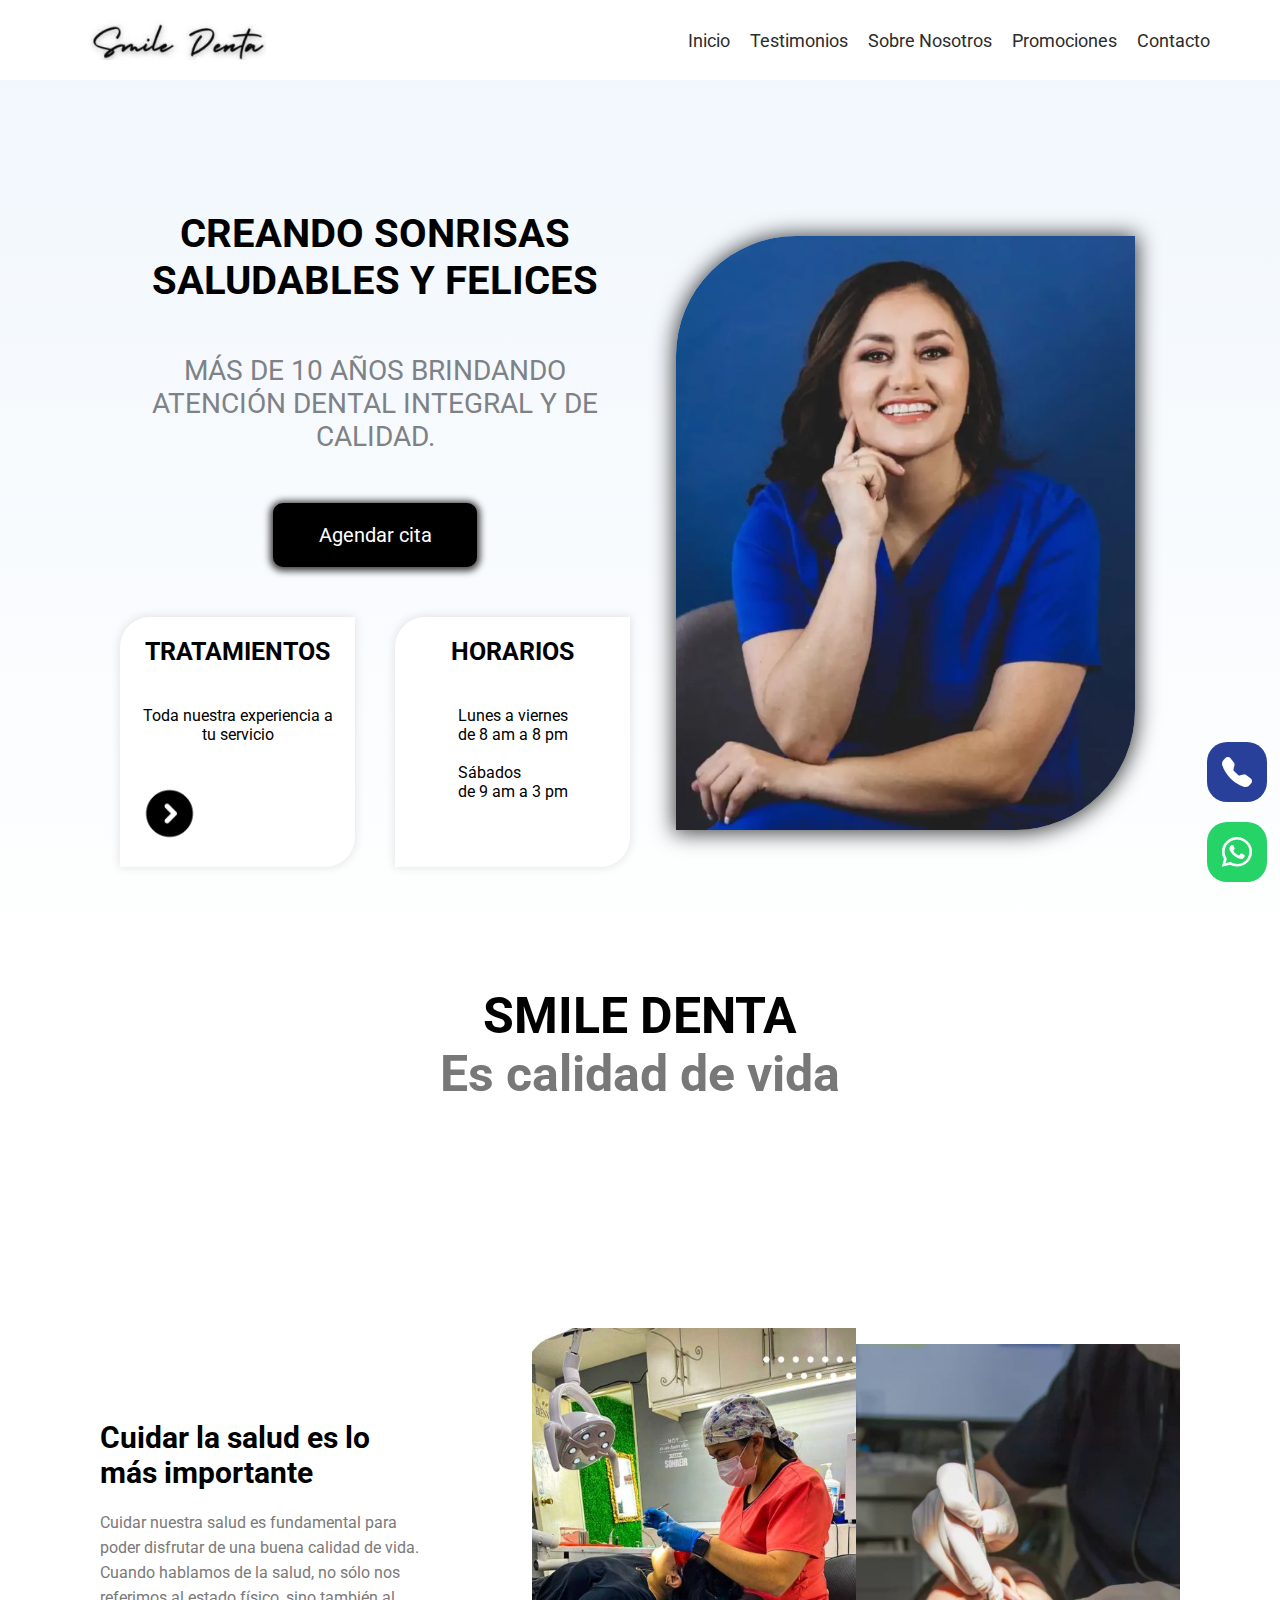
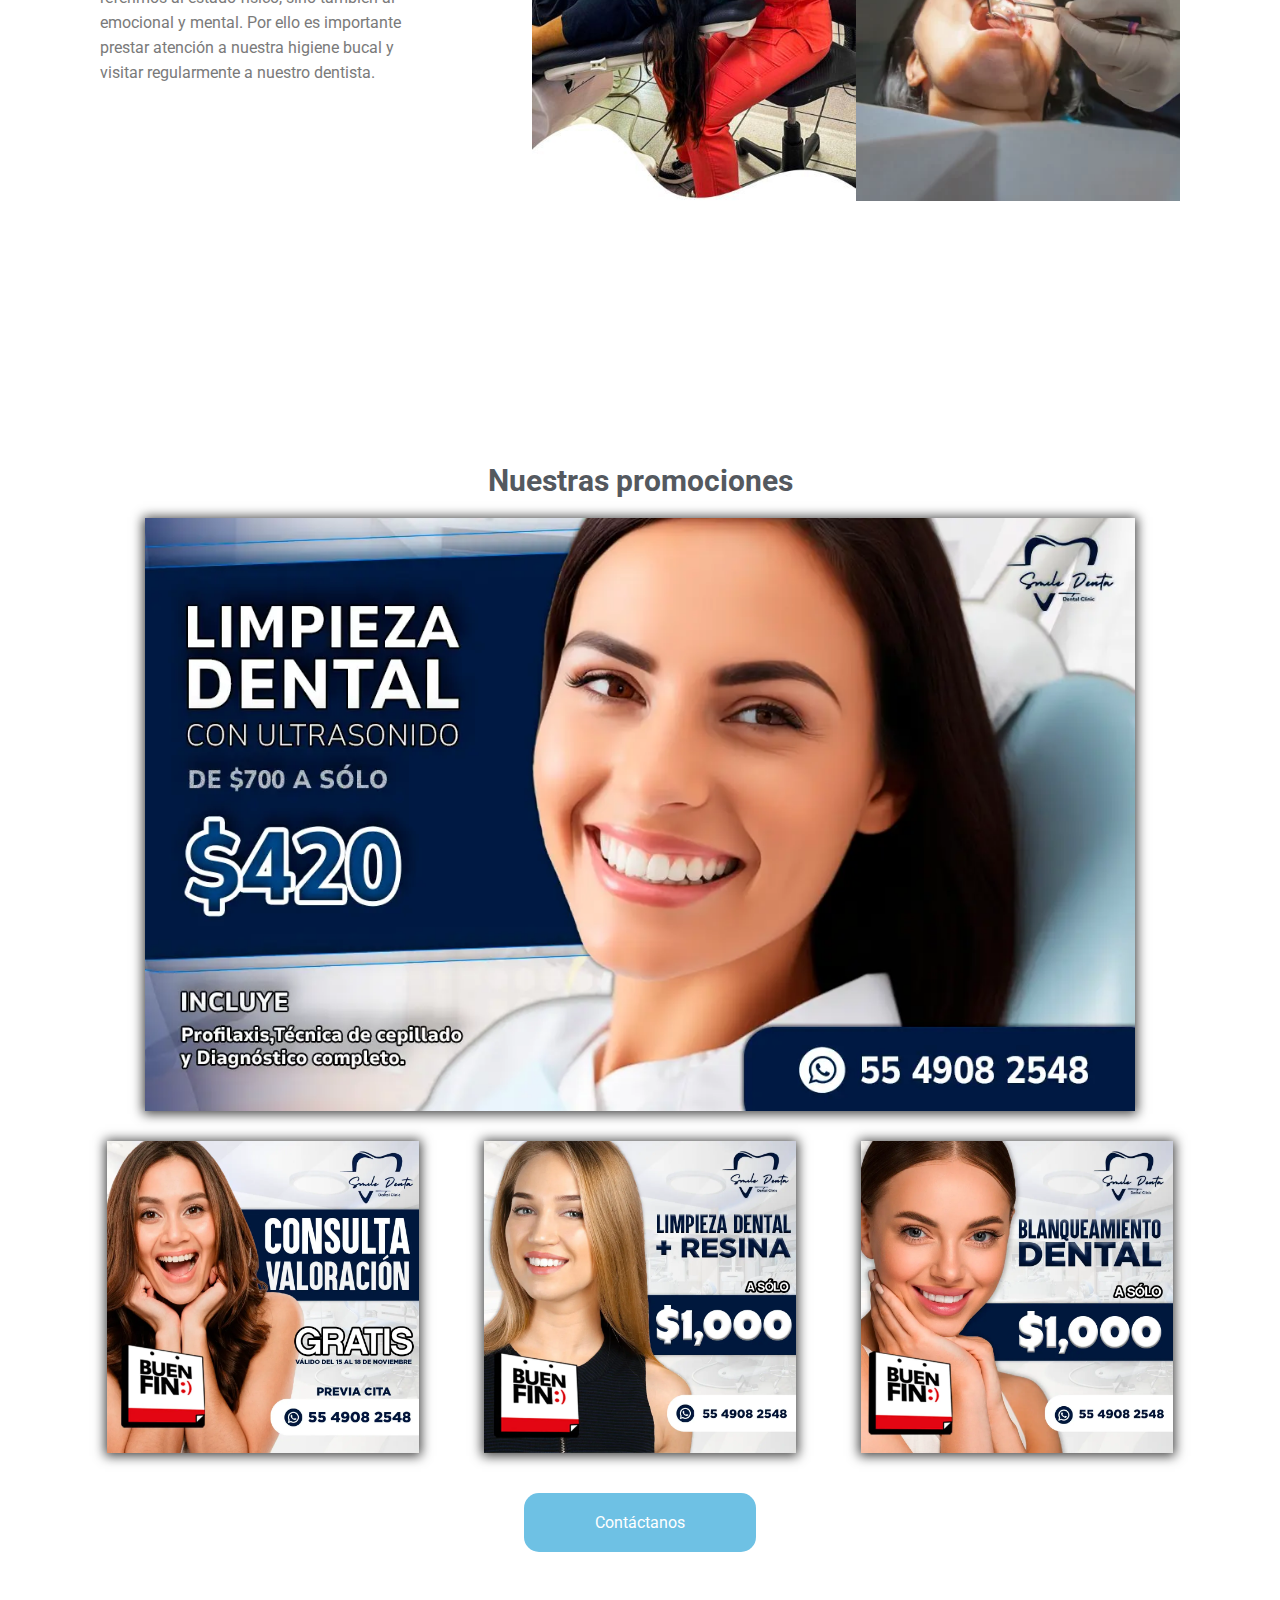
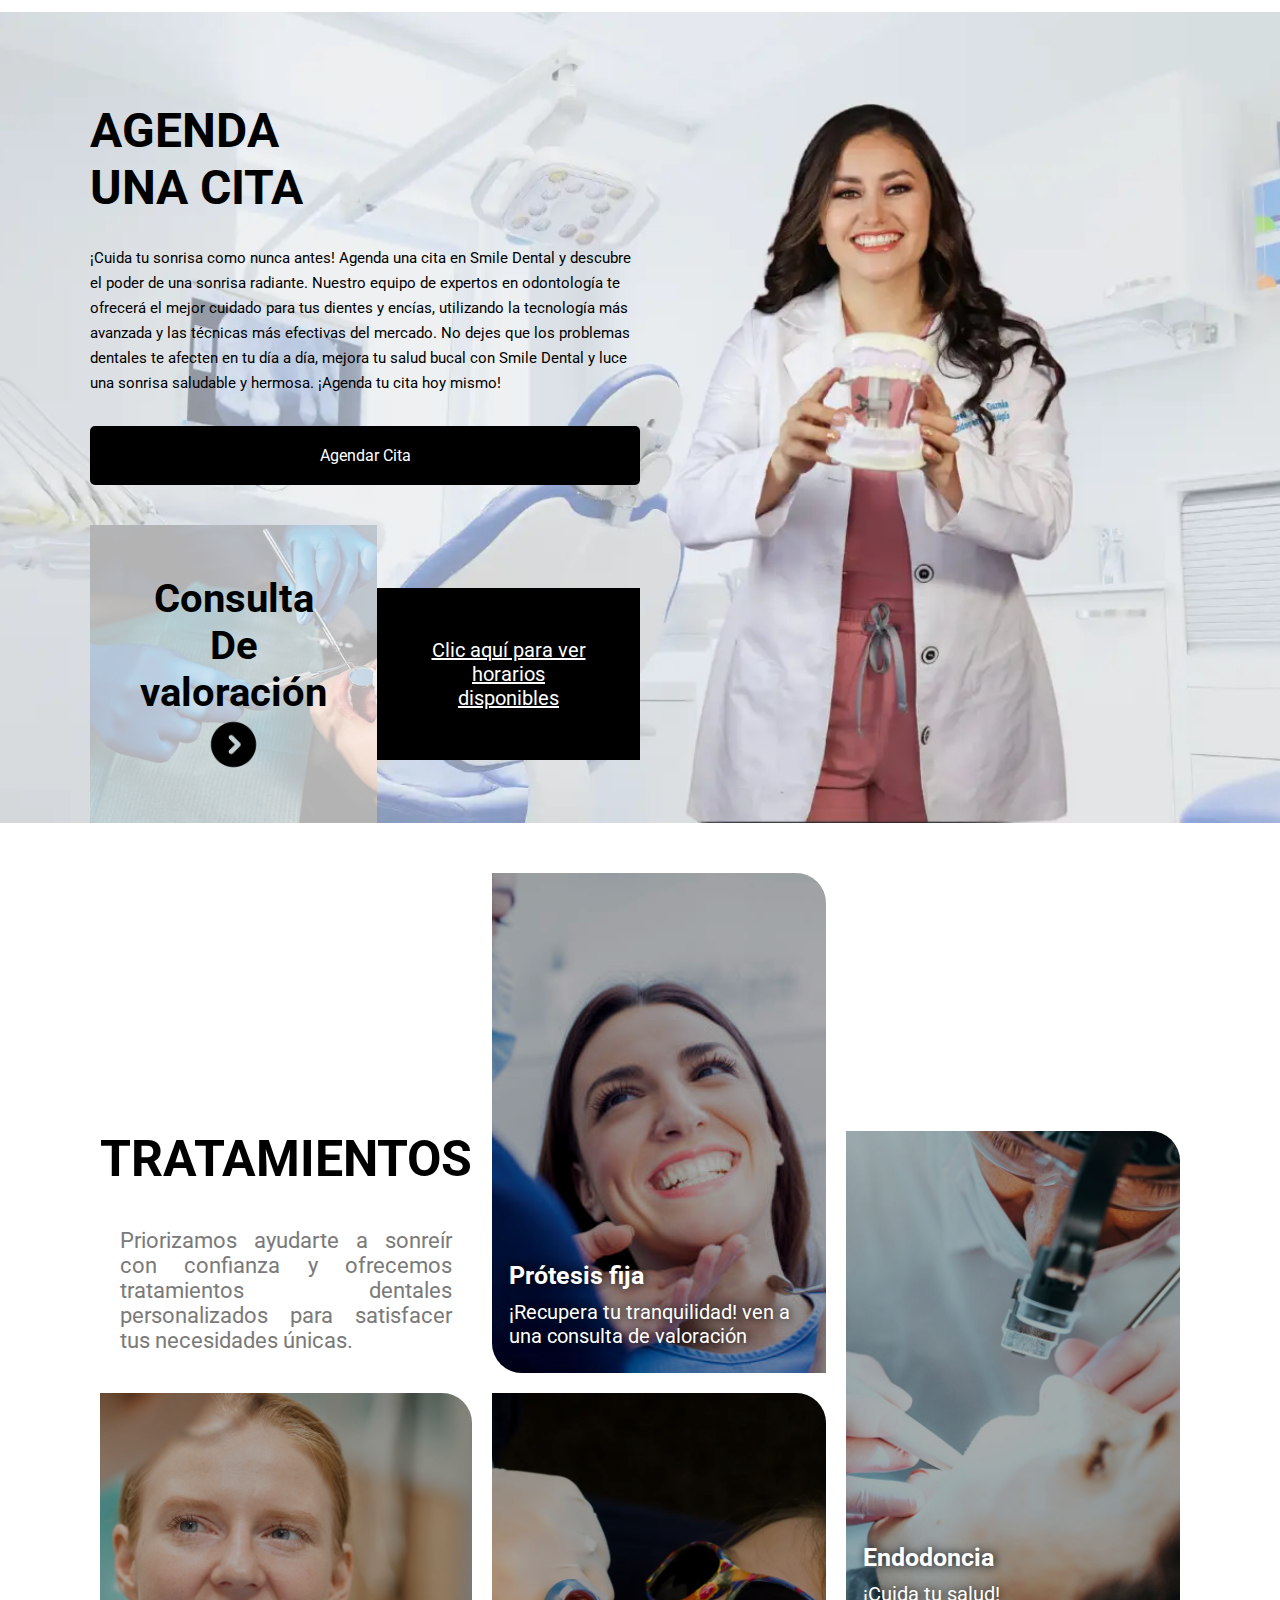
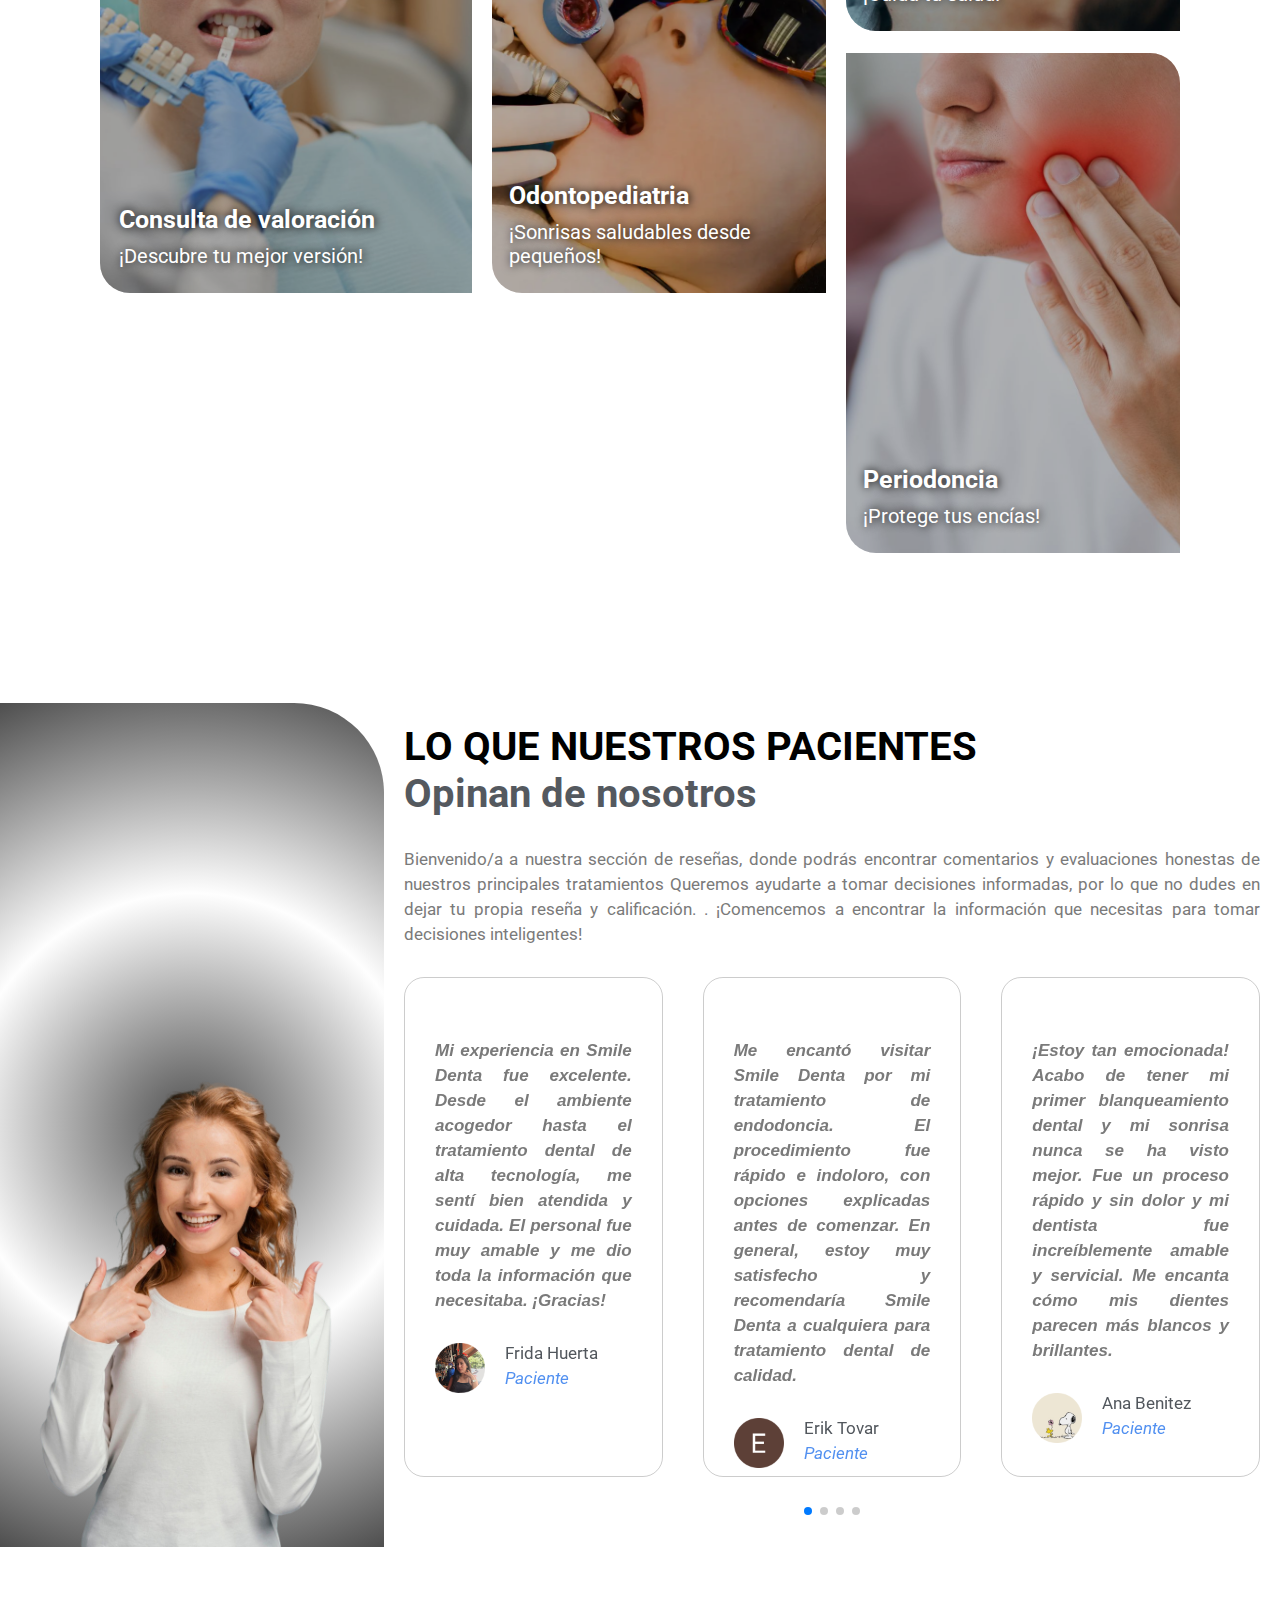
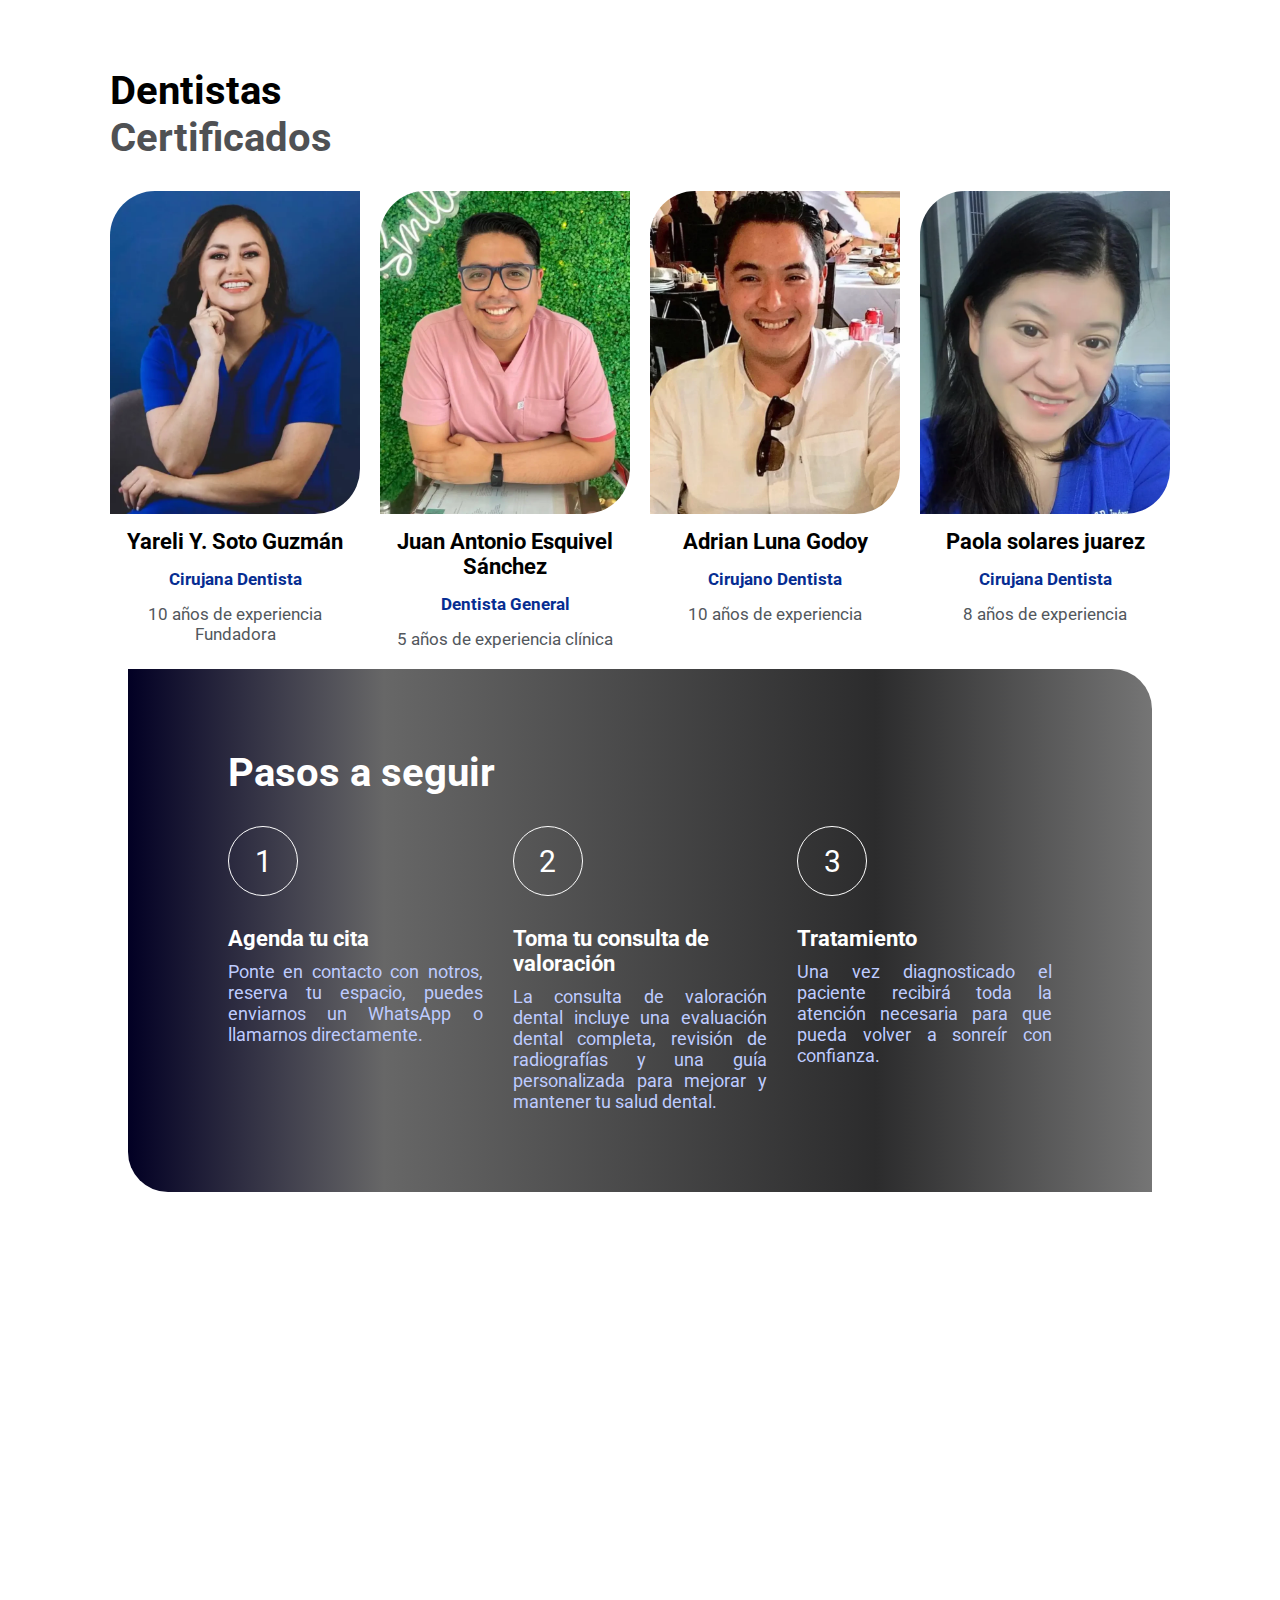
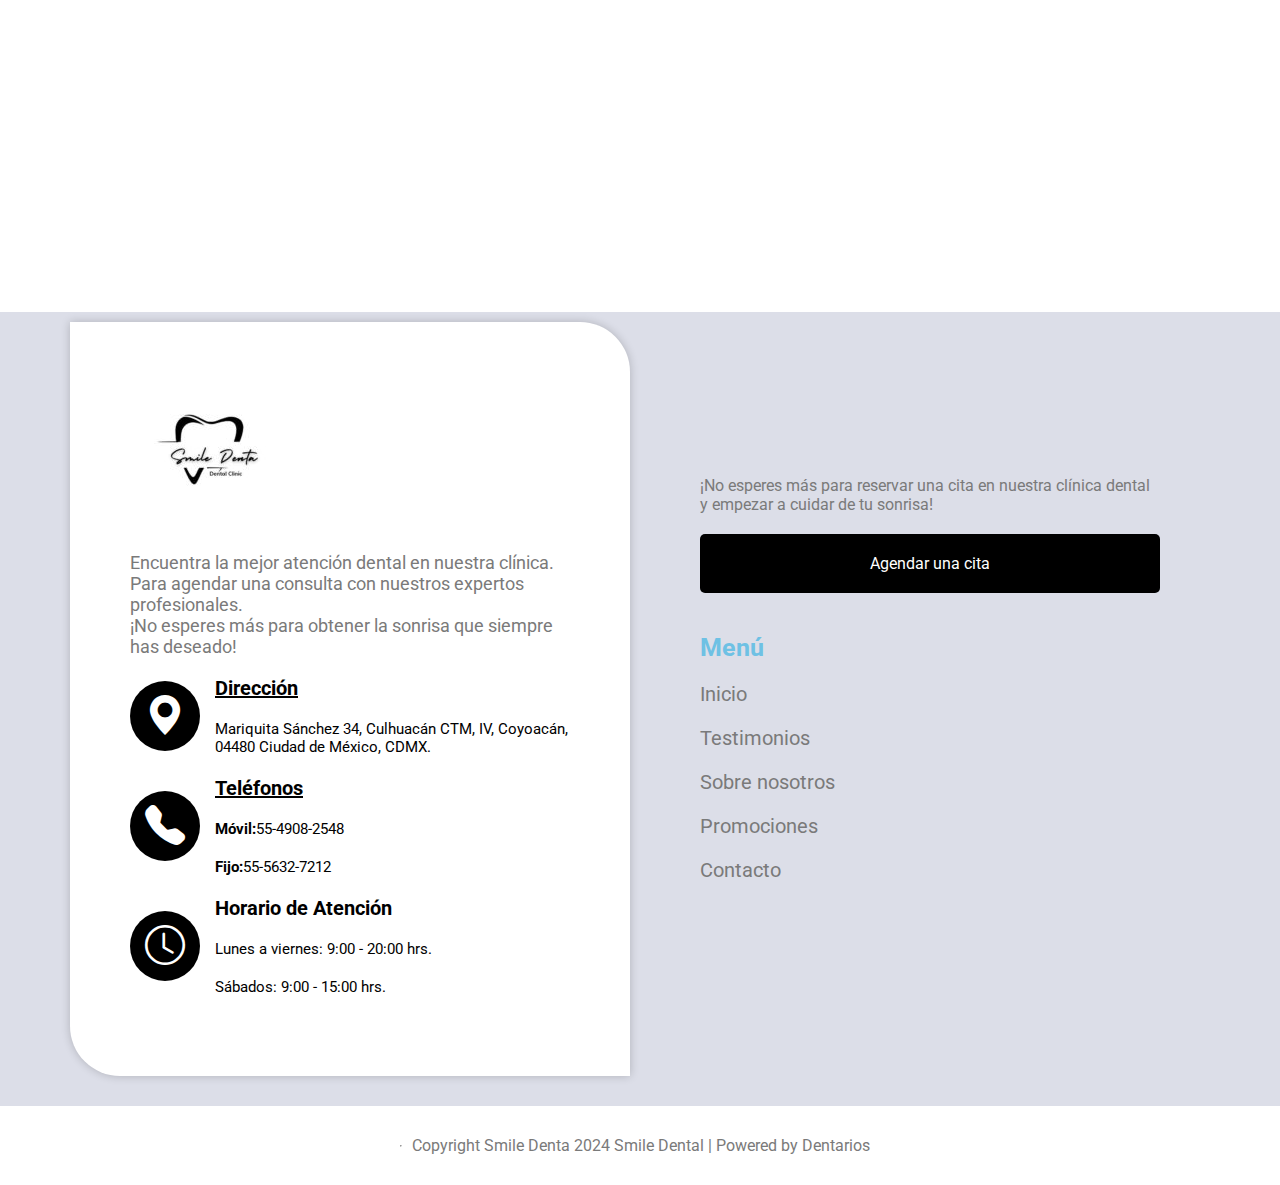
<file: index.html>
<!DOCTYPE html>
<html lang="es">

<head>
  <meta charset="UTF-8" />
  <meta name="viewport" content="width=device-width, initial-scale=1.0" />
  <title>Smile Denta | Inicio</title>
  <link rel="stylesheet" href="./css/pages/index.css" />
  <link rel="shortcut icon" href="./assets/img/comun/favico.png" type="image/x-icon">

  <!-- swiper js -->
  <link rel="stylesheet" href="https://cdn.jsdelivr.net/npm/swiper@11/swiper-bundle.min.css" />

  <script src="https://cdn.jsdelivr.net/npm/swiper@11/swiper-bundle.min.js"></script>

  <!-- Bootstrap Icons -->
  <link rel="stylesheet" href="https://cdn.jsdelivr.net/npm/bootstrap-icons@1.11.3/font/bootstrap-icons.min.css" />

  <!-- Google Tag Manager -->
  <script>
    (function (w, d, s, l, i) {
      w[l] = w[l] || [];
      w[l].push({
        "gtm.start": new Date().getTime(),
        event: "gtm.js",
      });
      var f = d.getElementsByTagName(s)[0],
        j = d.createElement(s),
        dl = l != "dataLayer" ? "&l=" + l : "";
      j.async = true;
      j.src = "https://www.googletagmanager.com/gtm.js?id=" + i + dl;
      f.parentNode.insertBefore(j, f);
    })(window, document, "script", "dataLayer", "GTM-TGBMJRCM");
  </script>
  <!-- End Google Tag Manager -->
</head>

<body>
  <!-- Google Tag Manager (noscript) -->
  <noscript><iframe src="https://www.googletagmanager.com/ns.html?id=GTM-TGBMJRCM" height="0" width="0"
      style="display: none; visibility: hidden"></iframe></noscript>
  <!-- End Google Tag Manager (noscript) -->

  <div class="container">
    <nav class="navbar">
      <div class="logo">
        <a href="/"><img src="./assets/img/comun/logo.jpg" alt="logo" /></a>
      </div>
      <div class="menu-toggle" id="mobile-menu">
        &#9776;
        <!-- Icono de menú -->
      </div>
      <ul class="nav-list">
        <li><a href="/">Inicio</a></li>
        <li><a href="/testimonios.html">Testimonios</a></li>
        <li><a href="/nosotros.html">Sobre Nosotros</a></li>
        <li><a href="/promociones.html">Promociones</a></li>
        <li><a href="tel:56327212" target="_blank">Contacto</a></li>
      </ul>
    </nav>

    <main class="container-main">
      <section class="main-banner">
        <div class="banner-text">
          <h3>Creando sonrisas saludables y felices</h3>
          <div class="banner-text-list">
            <p>
              Más de 10 años brindando atención dental integral y de calidad.
            </p>

            <a class="banner-agendar" href="https://api.whatsapp.com/send?phone=525549082548" target="_blank">Agendar cita</a>

            <div class="banner-cards">
              <div class="banner-card banner-card-treatment">
                <h5 class="banner-card-title">TRATAMIENTOS</h5>
                <span>Toda nuestra experiencia a tu servicio</span>
                <a href="/#section-tratamientos">
                  <img class="banner-card-icon" src="./assets/img/comun/btn-arrow-right.png" alt="" />
                </a> 
              </div>

              <div class="banner-card banner-card-time">
                <h5 class="banner-card-title">HORARIOS</h5>
                <ul>
                  <li>Lunes a viernes <br />de 8 am a 8 pm</li>
                  <br />
                  <li>Sábados <br />de 9 am a 3 pm</li>
                </ul>
              </div>
            </div>
          </div>
        </div>
        <div class="banner-image">
          <img class="banner-img" src="./assets/img/comun/dentista-yareli.webp" alt="Dra Yareli" />
        </div>
      </section>

      <article class="intro-titles">
        <h2>SMILE DENTA</h2>
        <h3>Es calidad de vida</h3>
      </article>

      <section class="main-intro">
        <div class="intro-texto">
          <h3>Cuidar la salud es lo más importante</h3>
          <p>
            Cuidar nuestra salud es fundamental para poder disfrutar de una
            buena calidad de vida. Cuando hablamos de la salud, no sólo nos
            referimos al estado físico, sino también al emocional y mental.
            Por ello es importante prestar atención a nuestra higiene bucal y
            visitar regularmente a nuestro dentista.
          </p>
        </div>
        <div class="intro-imagenes">
          <figure class="intro-imagen-fig intro-imagen-1">
            <img src="./assets/img/inicio/intro-img-1.jpg" alt="" />
          </figure>
          <figure class="intro-imagen-fig">
            <img src="./assets/img/inicio/intro-img-2.webp" alt="" />
          </figure>
        </div>
      </section>

      <section class="main-promos">
        <h2 class="promos-title">Nuestras promociones</h2>
        <div class="promos-galery">
          <a class="promos-item promos-img-princ" href="https://api.whatsapp.com/send?phone=525549082548"
            target="_blank">
            <img class="promos-img" src="./assets/img/promos/promo-1.webp" alt="" />
          </a>
          <a class="promos-item" href="https://api.whatsapp.com/send?phone=525549082548" target="_blank">
            <img class="promos-img" src="./assets/img/promos/promo-buen-fin-1.webp" alt="" />
          </a>
          <a class="promos-item" href="https://api.whatsapp.com/send?phone=525549082548" target="_blank">
            <img class="promos-img" src="./assets/img/promos/promo-buen-fin-2.webp" alt="" />
          </a>
          <a class="promos-item" href="https://api.whatsapp.com/send?phone=525549082548" target="_blank">
            <img class="promos-img" src="./assets/img/promos/promo-buen-fin-3.webp" alt="" />
          </a>
        </div>
        <div class="promos-contact">
          <a href="https://api.whatsapp.com/send?phone=525549082548" target="_blank">Contáctanos</a>
        </div>
      </section>

      <section class="main-agendar">
        <div class="agendar-text">
          <h2 class="agendar-title">Agenda <br />Una Cita</h2>
          <p>
            ¡Cuida tu sonrisa como nunca antes! Agenda una cita en Smile
            Dental y descubre el poder de una sonrisa radiante. Nuestro equipo
            de expertos en odontología te ofrecerá el mejor cuidado para tus
            dientes y encías, utilizando la tecnología más avanzada y las
            técnicas más efectivas del mercado. No dejes que los problemas
            dentales te afecten en tu día a día, mejora tu salud bucal con
            Smile Dental y luce una sonrisa saludable y hermosa. ¡Agenda tu
            cita hoy mismo!
          </p>
          <a href="https://api.whatsapp.com/send?phone=525549082548">Agendar Cita</a>
        </div>
        <div class="agendar-cards">
          <div class="agendar-card">
            <h4>
              Consulta <br />
              De valoración
            </h4>
            <a href="https://api.whatsapp.com/send?phone=525549082548">
              <img class="agendar-card-icon" src="./assets/img/comun/btn-arrow-right.png" alt="" />
            </a>
          </div>
          <div class="agendar-card">
            <a href="./nosotros.html#section-horario">Clic aquí para ver horarios disponibles</a>
          </div>
        </div>
      </section>

      <section class="main-tratamientos" id="section-tratamientos">
        <div class="tratamientos-text-container">
          <h2>Tratamientos</h2>
          <span>
            Priorizamos ayudarte a sonreír con confianza y ofrecemos
            tratamientos dentales personalizados para satisfacer tus
            necesidades únicas.
          </span>
        </div>
        <div class="tratamientos-item tratamiento-valoracion">
          <div class="tratamientos-item-text">
            <span>Consulta de valoración</span>
            <span>¡Descubre tu mejor versión!</span>
          </div>
        </div>
        <div class="tratamientos-item tratamiento-protesis">
          <div class="tratamientos-item-text">
            <span>Prótesis fija</span>
            <span>
              ¡Recupera tu tranquilidad! ven a una consulta
              de valoración
            </span>
          </div>
        </div>
        <div class="tratamientos-item tratamientos-odontopediatria">
          <div class="tratamientos-item-text">
            <span>Odontopediatria</span>
            <span>
              ¡Sonrisas saludables desde pequeños!
            </span>
          </div>
        </div>
        <div class="tratamientos-item tratamientos-endodoncia">
          <div class="tratamientos-item-text">
            <span>Endodoncia</span>
            <span>
              ¡Cuida tu salud!
            </span>
          </div>
        </div>
        <div class="tratamientos-item tratamientos-periodoncia">
          <div class="tratamientos-item-text">
            <span>Periodoncia</span>
            <span>
              ¡Protege tus encías!
            </span>
          </div>
        </div>

      </section>

      <section class="main-testimonios">
        <figure class="testimonios-fig">
          <img src="./assets/img/inicio/testimonio-img.png" alt="">
        </figure>
        <div class="testimonios-text-container">
          <h2>Lo que nuestros pacientes</h2>
          <h4>Opinan de nosotros</h4>
          <p>
            Bienvenido/a a nuestra sección de reseñas, donde podrás
            encontrar comentarios y evaluaciones honestas de nuestros
            principales tratamientos Queremos ayudarte a tomar
            decisiones informadas, por lo que no dudes en dejar tu
            propia reseña y calificación. . ¡Comencemos a encontrar la
            información que necesitas para tomar decisiones
            inteligentes!
          </p>
          <!-- Slider main container -->
          <div class="swiper">
            <!-- Additional required wrapper -->
            <div class="swiper-wrapper">
              <!-- Slides -->
              <div class="swiper-slide">
                <article class="testimonio-card">
                  <p>
                    Mi experiencia en Smile Denta fue excelente. Desde
                    el ambiente acogedor hasta el tratamiento dental
                    de alta tecnología, me sentí bien atendida y
                    cuidada. El personal fue muy amable y me dio toda
                    la información que necesitaba. ¡Gracias!
                  </p>
                  <div class="testimonio-card-user">
                    <img src="./assets/img/inicio/paciente-1.png" alt="">
                    <div class="testimonio-user-datos">
                      <span class="testimonio-user-name">Frida Huerta</span>
                      <span class="testimonio-user-cargo">Paciente</span>
                    </div>
                  </div>
                </article>
              </div>
              <div class="swiper-slide">
                <article class="testimonio-card">
                  <p>
                    Me encantó visitar Smile Denta por mi tratamiento
                    de endodoncia. El procedimiento fue rápido e
                    indoloro, con opciones explicadas antes de
                    comenzar. En general, estoy muy satisfecho y
                    recomendaría
                    Smile Denta a cualquiera para tratamiento dental
                    de calidad.
                  </p>
                  <div class="testimonio-card-user">
                    <img src="./assets/img/inicio/paciente-2.png" alt="">
                    <div class="testimonio-user-datos">
                      <span class="testimonio-user-name">Erik Tovar</span>
                      <span class="testimonio-user-cargo">Paciente</span>
                    </div>
                  </div>
                </article>
              </div>
              <div class="swiper-slide">
                <article class="testimonio-card">
                  <p>
                    ¡Estoy tan emocionada! Acabo de tener mi primer
                    blanqueamiento dental y mi sonrisa nunca se ha
                    visto mejor. Fue un proceso rápido y sin dolor y
                    mi dentista fue increíblemente amable y servicial.
                    Me encanta cómo mis dientes parecen más blancos y
                    brillantes.
                  </p>
                  <div class="testimonio-card-user">
                    <img src="./assets/img/inicio/paciente-3.png" alt="">
                    <div class="testimonio-user-datos">
                      <span class="testimonio-user-name">Ana Benitez</span>
                      <span class="testimonio-user-cargo">Paciente</span>
                    </div>
                  </div>
                </article>
              </div>
              <div class="swiper-slide">
                <article class="testimonio-card">
                  <p>
                    Smile Denta fue increíble. El equipo me dio una
                    cálida bienvenida y la Dra. Yare fue muy
                    profesional. Recomiendo Smile Denta a cualquier
                    persona necesitada de atención dental de calidad.
                    Estoy agradecido por la experiencia sin dolor.
                    Volveré para cualquier otra necesidad dental.
                  </p>
                  <div class="testimonio-card-user">
                    <img src="./assets/img/inicio/paciente-4.png" alt="">
                    <div class="testimonio-user-datos">
                      <span class="testimonio-user-name">Javier Mendez</span>
                      <span class="testimonio-user-cargo">Paciente</span>
                    </div>
                  </div>
                </article>
              </div>
            </div>
            <!-- If we need pagination -->
            <div class="swiper-pagination"></div>

          </div>

        </div>
      </section>

      <section class="main-dentistas">
        <h2 class="dentistas-title">Dentistas</h2>
        <h2 class="dentistas-subtitle">Certificados</h2>
        <div class="dentistas-cards">
          <div class="dentistas-card">
            <img class="dentista-card-img" src="./assets/img/doctores/dentista-yareli.webp" alt="Doctora Yareli" />
            <span class="dentista-card-nombre">Yareli Y. Soto Guzmán</span>
            <span class="dentista-card-cargo">Cirujana Dentista</span>
            <span class="dentista-card-exp">10 años de experiencia Fundadora</span>
          </div>
          <div class="dentistas-card">
            <img class="dentista-card-img" src="./assets/img/doctores/dentista-juan.webp" alt="Doctora Yareli" />
            <span class="dentista-card-nombre">Juan Antonio Esquivel Sánchez</span>
            <span class="dentista-card-cargo">Dentista General</span>
            <span class="dentista-card-exp">5 años de experiencia clínica</span>
          </div>
          <div class="dentistas-card">
            <img class="dentista-card-img" src="./assets/img/doctores/dentista-adrian.webp" alt="Doctora Yareli" />
            <span class="dentista-card-nombre">Adrian Luna Godoy</span>
            <span class="dentista-card-cargo">Cirujano Dentista</span>
            <span class="dentista-card-exp">10 años de experiencia</span>
          </div>
          <div class="dentistas-card">
            <img class="dentista-card-img" src="./assets/img/doctores/dentista-paola.webp" alt="Doctora Yareli" />
            <span class="dentista-card-nombre">Paola solares juarez</span>
            <span class="dentista-card-cargo">Cirujana Dentista</span>
            <span class="dentista-card-exp">8 años de experiencia</span>
          </div>
        </div>
      </section>

      <section class="main-pasos">
        <div class="pasos-container">
          <h2 class="pasos-title">Pasos a seguir</h2>
          <ul class="pasos-list">
            <li class="pasos-list-item">
              <span class="pasos-list-number">1</span>
              <h4>Agenda tu cita</h4>
              <p>
                Ponte en contacto con notros, reserva tu espacio, puedes
                enviarnos un WhatsApp o llamarnos directamente.
              </p>
            </li>
            <li class="pasos-list-item">
              <span class="pasos-list-number">2</span>
              <h4>Toma tu consulta de valoración</h4>
              <p>
                La consulta de valoración dental incluye una evaluación dental
                completa, revisión de radiografías y una guía personalizada
                para mejorar y mantener tu salud dental.
              </p>
            </li>
            <li class="pasos-list-item">
              <span class="pasos-list-number">3</span>
              <h4>Tratamiento</h4>
              <p>
                Una vez diagnosticado el paciente recibirá toda la atención
                necesaria para que pueda volver a sonreír con confianza.
              </p>
            </li>
          </ul>
        </div>
      </section>

      <section class="main-btn">
        <a target="_blank" href="tel:56327212">
          <i class="bi bi-telephone-fill btn-tel"></i>
        </a>
        <a target="_blank" href="https://api.whatsapp.com/send?phone=525549082548">
          <i class="bi bi-whatsapp btn-wa"></i>
        </a>
      </section>

      <div class="footer-info-map">
        <iframe
          src="https://www.google.com/maps/embed?pb=!1m18!1m12!1m3!1d470.62302978839944!2d-99.11636899902415!3d19.32649023486311!2m3!1f0!2f0!3f0!3m2!1i1024!2i768!4f13.1!3m3!1m2!1s0x85ce01ef13603545%3A0x926127c5707451da!2sSmile%20Denta!5e0!3m2!1ses-419!2smx!4v1730313446147!5m2!1ses-419!2smx"
          style="border: 0" allowfullscreen="" loading="lazy" referrerpolicy="no-referrer-when-downgrade"></iframe>
      </div>
    </main>

    <footer class="container-footer">
      <div class="footer-info">
        <div class="footer-info-contacto">
          <img src="./assets/img/comun/logo-footer.jpg" class="footer-logo" />
          <p class="footer-contacto-text">
            Encuentra la mejor atención dental en nuestra clínica. Para
            agendar una consulta con nuestros expertos profesionales.
          </p>
          <p class="footer-contacto-text">
            ¡No esperes más para obtener la sonrisa que siempre has deseado!
          </p>

          <br />
          <div class="footer-info-card">
            <a class="footer-info-card-icon" href="https://maps.app.goo.gl/3zWmNHo4t3DxYeag8" target="_blank">
              <i class="bi bi-geo-alt-fill"></i>
            </a>
            <div class="footer-info-card-text">
              <a class="footer-info-card-text-title" href="https://maps.app.goo.gl/3zWmNHo4t3DxYeag8"
                target="_blank">Dirección</a>
              <span>Mariquita Sánchez 34, Culhuacán CTM, IV, Coyoacán, 04480
                Ciudad de México, CDMX.</span>
            </div>
          </div>

          <div class="footer-info-card">
            <a class="footer-info-card-icon" href="tel:56327212" target="_blank">
              <i class="bi bi-telephone-fill"></i>
            </a>
            <div class="footer-info-card-text">
              <a class="footer-info-card-text-title" href="https://api.whatsapp.com/send?phone=525549082548" 
                target="_blank">Teléfonos</a>
              <span><strong>Móvil:</strong><a href="https://api.whatsapp.com/send?phone=525549082548"
                  class="footer-info-card-text-number" target="_blank">55-4908-2548</a></span>
              <span><strong>Fijo:</strong><a href="tel:56327212"
                  class="footer-info-card-text-number" target="_blank">55-5632-7212</a></span>
            </div>
          </div>

          <div class="footer-info-card">
            <span class="footer-info-card-icon">
              <i class="bi bi-clock"></i>
            </span>
            <div class="footer-info-card-text">
              <span class="footer-info-card-text-title" target="_blank">Horario de Atención</span>
              <span>Lunes a viernes: 9:00 - 20:00 hrs.</span>
              <span>Sábados: 9:00 - 15:00 hrs.</span>
            </div>
          </div>
        </div>

        <div class="footer-nav">
          <div class="footer-nav-text">
            <span>¡No esperes más para reservar una cita en nuestra clínica
              dental y empezar a cuidar de tu sonrisa!</span>
            <a target="_blank" href="https://api.whatsapp.com/send?phone=525549082548">Agendar una cita</a>
          </div>

          <ul class="footer-info-nav">
            <li class="footer-nav-item">
              <h4>Menú</h4>
            </li>
            <li class="footer-nav-item">
              <a href="/">Inicio</a>
            </li>
            <li class="footer-nav-item">
              <a href="/testimonios.html">Testimonios</a>
            </li>
            <li class="footer-nav-item">
              <a href="/nosotros.html">Sobre nosotros</a>
            </li>
            <li class="footer-nav-item">
              <a href="/promociones.html">Promociones</a>
            </li>
            <li class="footer-nav-item">
              <a href="tel:56327212" target="_blank">Contacto</a>
            </li>
          </ul>
        </div>
      </div>

      <div class="footer-copy">
        <hr />
        <span>Copyright Smile Denta 2024 Smile Dental |
          <a href="https://dentarios.com.mx/" target="_blank">Powered by Dentarios</a>
        </span>
      </div>
    </footer>
  </div>

  <script src="./js/swiper.js"></script>
  <script src="./js/menu.js"></script>
</body>

</html>
</file>
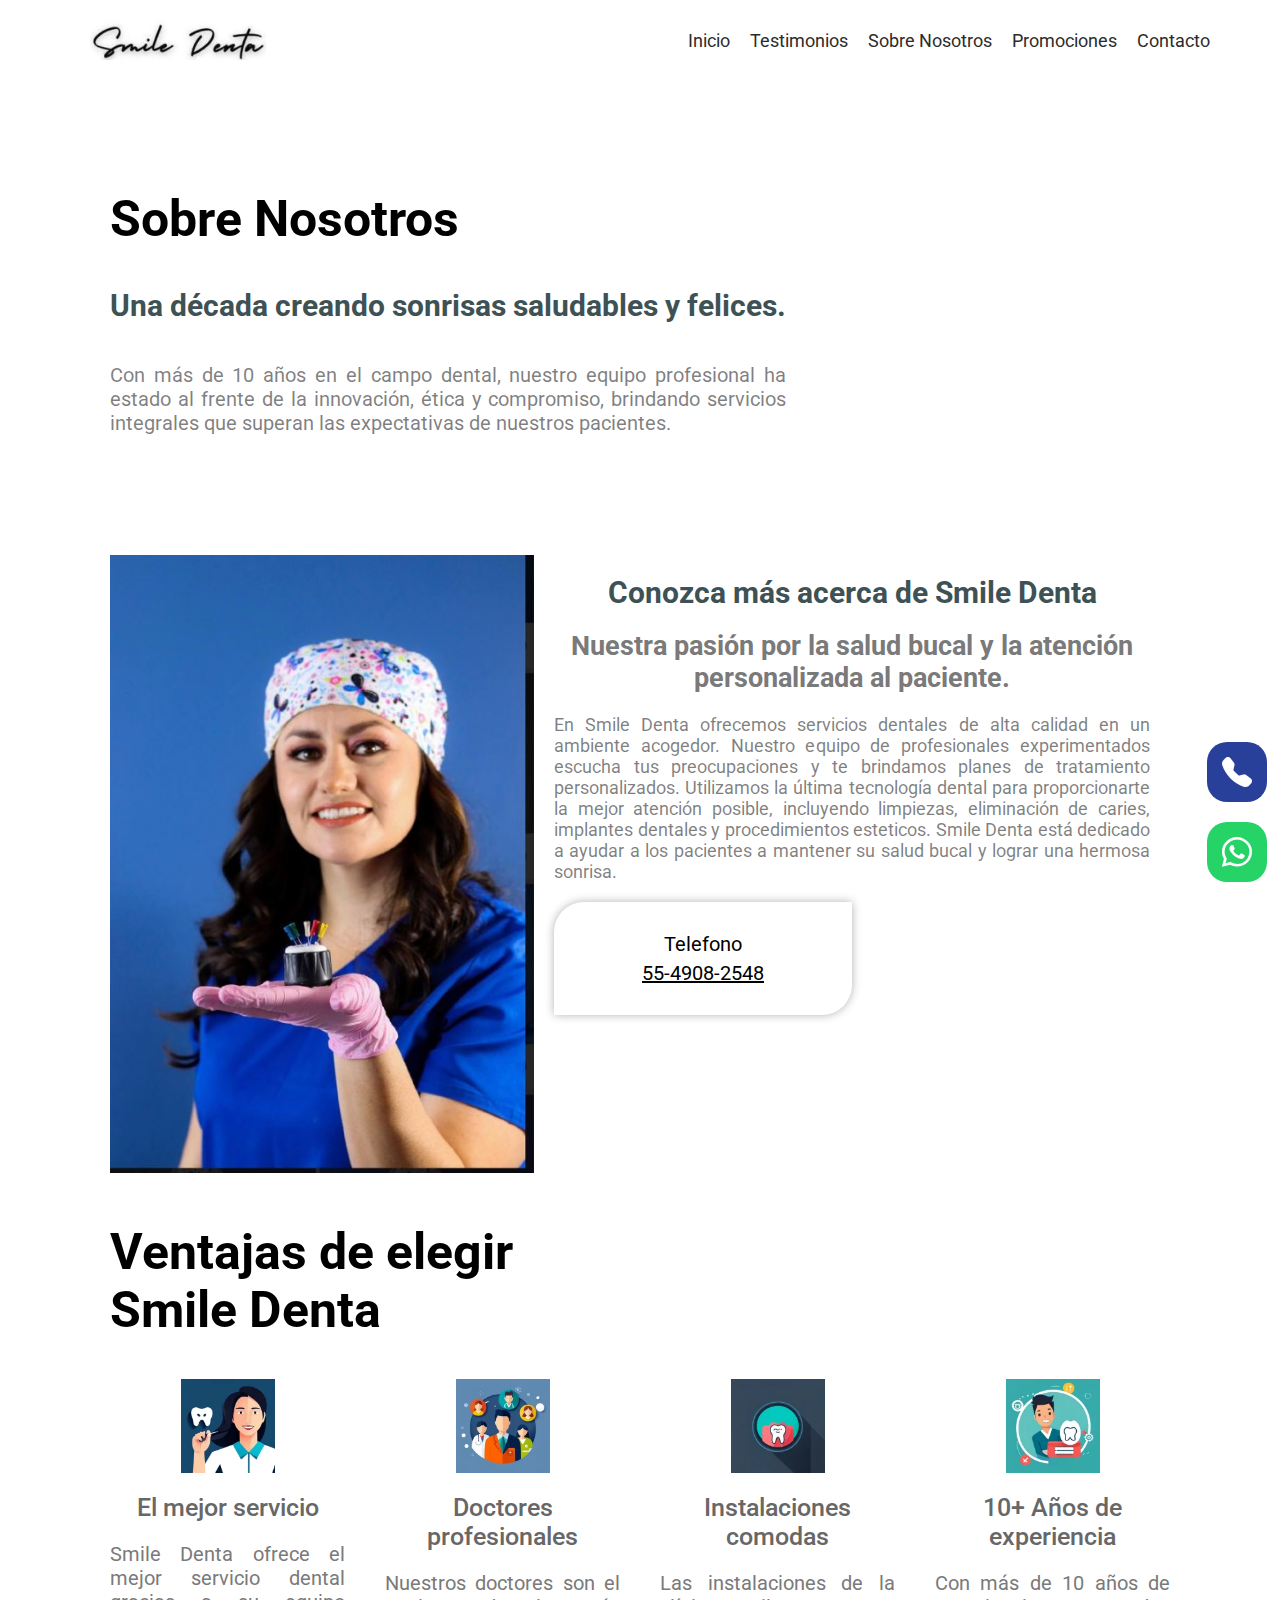
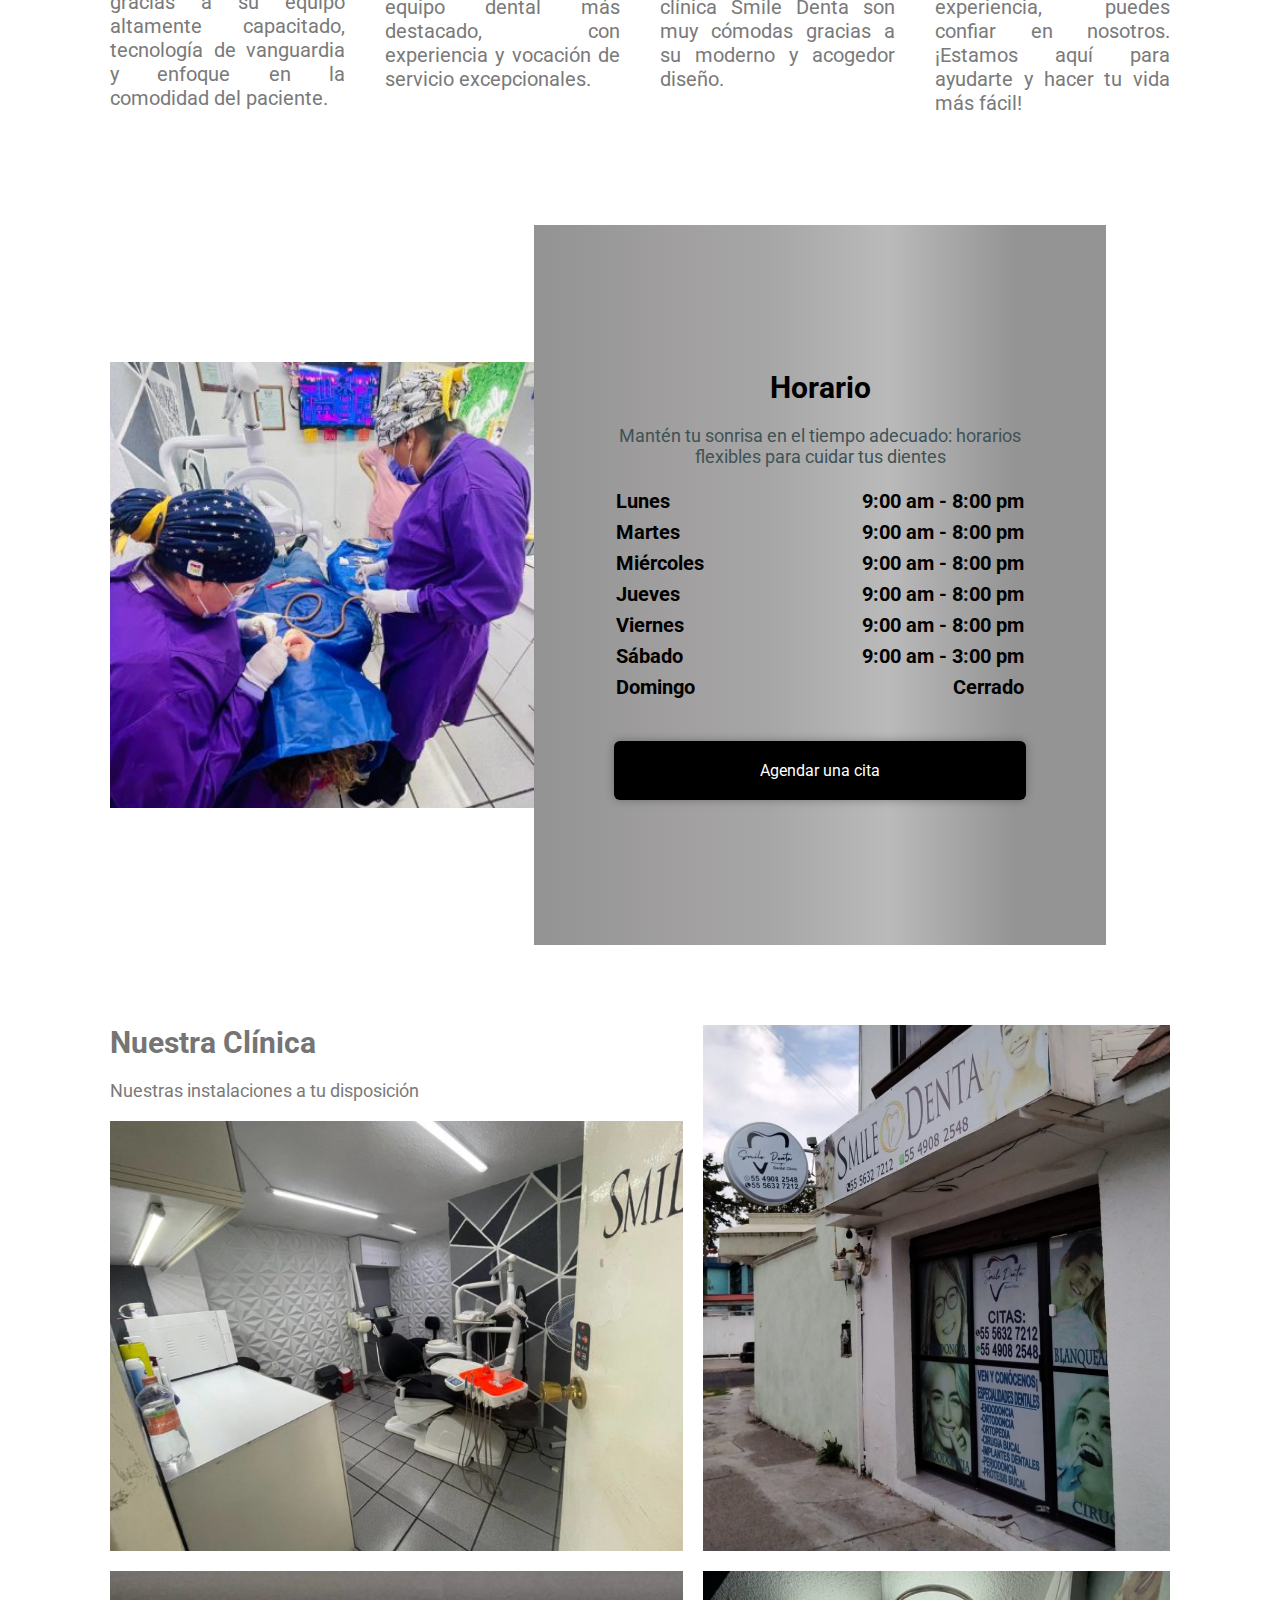
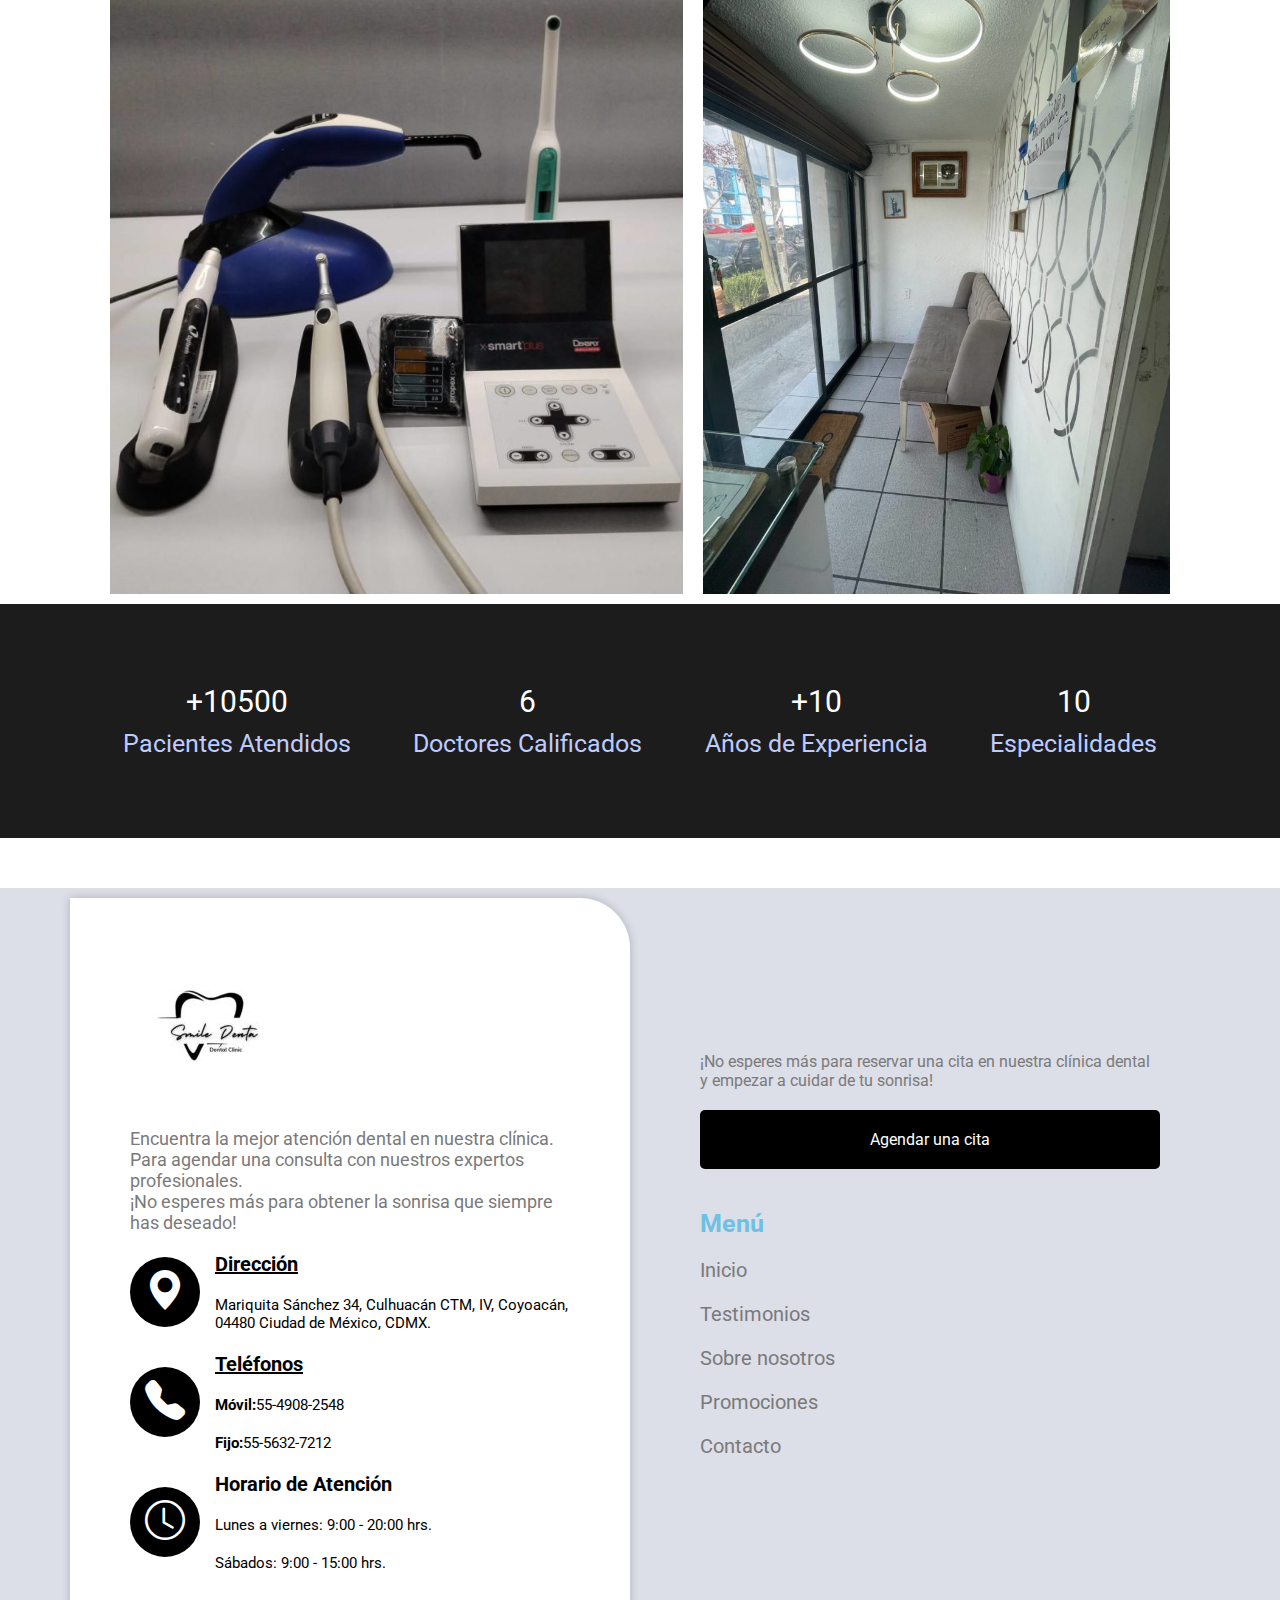
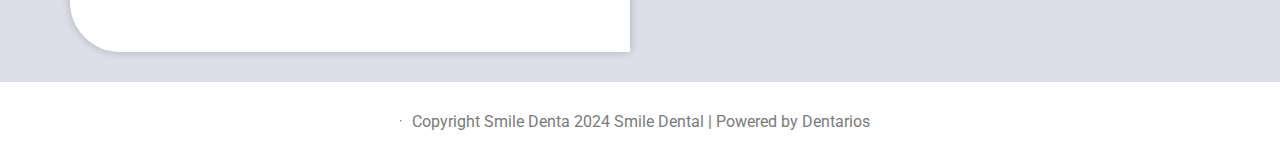
<file: nosotros.html>
<!DOCTYPE html>
<html lang="es">
  <head>
    <meta charset="UTF-8" />
    <meta name="viewport" content="width=device-width, initial-scale=1.0" />
    <title>Smile Denta | Nosotros</title>
    <link rel="stylesheet" href="./css/pages/nosotros/nosotros.css" />
    <link rel="shortcut icon" href="./assets/img/comun/favico.png" type="image/x-icon">

    <!-- swiper js -->
    <link
      rel="stylesheet"
      href="https://cdn.jsdelivr.net/npm/swiper@11/swiper-bundle.min.css"
    />

    <script src="https://cdn.jsdelivr.net/npm/swiper@11/swiper-bundle.min.js"></script>

    <!-- Bootstrap Icons -->
    <link
      rel="stylesheet"
      href="https://cdn.jsdelivr.net/npm/bootstrap-icons@1.11.3/font/bootstrap-icons.min.css"
    />

    <!-- Google Tag Manager -->
    <script>
      (function (w, d, s, l, i) {
        w[l] = w[l] || [];
        w[l].push({
          "gtm.start": new Date().getTime(),
          event: "gtm.js",
        });
        var f = d.getElementsByTagName(s)[0],
          j = d.createElement(s),
          dl = l != "dataLayer" ? "&l=" + l : "";
        j.async = true;
        j.src = "https://www.googletagmanager.com/gtm.js?id=" + i + dl;
        f.parentNode.insertBefore(j, f);
      })(window, document, "script", "dataLayer", "GTM-TGBMJRCM");
    </script>
    <!-- End Google Tag Manager -->
  </head>

  <body>
    <!-- Google Tag Manager (noscript) -->
    <noscript
      ><iframe
        src="https://www.googletagmanager.com/ns.html?id=GTM-TGBMJRCM"
        height="0"
        width="0"
        style="display: none; visibility: hidden"
      ></iframe
    ></noscript>
    <!-- End Google Tag Manager (noscript) -->

    <div class="container">
      <nav class="navbar">
        <div class="logo">
          <a href="/"><img src="./assets/img/comun/logo.jpg" alt="logo" /></a>
        </div>
        <div class="menu-toggle" id="mobile-menu">
          &#9776;
          <!-- Icono de menú -->
        </div>
        <ul class="nav-list">
          <li><a href="/">Inicio</a></li>
          <li><a href="/testimonios.html">Testimonios</a></li>
          <li><a href="/nosotros.html">Sobre Nosotros</a></li>
          <li><a href="/promociones.html">Promociones</a></li>
          <li><a href="tel:56327212" target="_blank">Contacto</a></li>
        </ul>
      </nav>

      <main class="container-main">
        <section class="main-intro">
          <h2>Sobre Nosotros</h2>
          <h3>Una década creando sonrisas saludables y felices.</h3>
          <p>
            Con más de 10 años en el campo dental, nuestro equipo profesional ha
            estado al frente de la innovación, ética y compromiso, brindando
            servicios integrales que superan las expectativas de nuestros
            pacientes.
          </p>
        </section>

        <section class="main-acerca">
          <figure class="acerca-fig">
            <img
              src="./assets/img/nosotros/doctora-yareli.jpeg"
              alt="Doctora Yareli"
            />
          </figure>
          <div class="acerca-text-container">
            <h3>Conozca más acerca de Smile Denta</h3>
            <h4>
              Nuestra pasión por la salud bucal y la atención personalizada al
              paciente.
            </h4>
            <p>
              En Smile Denta ofrecemos servicios dentales de alta calidad en un
              ambiente acogedor. Nuestro equipo de profesionales experimentados
              escucha tus preocupaciones y te brindamos planes de tratamiento
              personalizados. Utilizamos la última tecnología dental para
              proporcionarte la mejor atención posible, incluyendo limpiezas,
              eliminación de caries, implantes dentales y procedimientos
              esteticos. Smile Denta está dedicado a ayudar a los pacientes a
              mantener su salud bucal y lograr una hermosa sonrisa.
            </p>
            <div class="acerca-card">
              <span>Telefono</span>
              <a href="tel:5549082548">55-4908-2548</a>
            </div>
          </div>
        </section>


        <section class="main-ventajas">
          <div class="ventajas-titles">
            <h2>Ventajas de elegir</h2>
            <h2>Smile Denta</h2>
          </div>
          <div class="ventajas-cards">
            <article class="ventaja-card">
              <img src="./assets/img/nosotros/ventaja-card-1.webp" alt="servicio">
              <span class="ventaja-card-subtitle">El mejor servicio</span>
              <p>
                Smile Denta ofrece el mejor servicio dental gracias a su equipo altamente capacitado, 
                tecnología de vanguardia y enfoque en la comodidad del paciente.
              </p>
            </article>
            <article class="ventaja-card">
              <img src="./assets/img/nosotros/ventaja-card-2.webp" alt="servicio">
              <span class="ventaja-card-subtitle">Doctores profesionales</span>
              <p>
                Nuestros doctores son el equipo dental más destacado, 
                con experiencia y vocación de servicio excepcionales.
              </p>
            </article>
            <article class="ventaja-card">
              <img src="./assets/img/nosotros/ventaja-card-3.webp" alt="servicio">
              <span class="ventaja-card-subtitle">Instalaciones comodas</span>
              <p>
                Las instalaciones de la clínica Smile Denta son muy cómodas 
                gracias a su moderno y acogedor diseño.
              </p>
            </article>
            <article class="ventaja-card">
              <img src="./assets/img/nosotros/ventaja-card-4.webp" alt="servicio">
              <span class="ventaja-card-subtitle">10+ Años de experiencia</span>
              <p>
                Con más de 10 años de experiencia, puedes confiar en nosotros. 
                ¡Estamos aquí para ayudarte y hacer tu vida más fácil!
              </p>
            </article>
          </div>
        </section>


        <section class="main-horario" id="section-horario">
          <figure class="horario-fig">
            <img src="./assets/img/nosotros/horarios-img.jpeg" alt="Caso tratado">
          </figure>
          <div class="horario-info-container">
            <h4>Horario</h4>
            <span>Mantén tu sonrisa en el tiempo adecuado: horarios flexibles para cuidar tus dientes</span>
            <table>
              <tbody class="horarios-tbody">
                <tr class="horarios-td">
                  <td class="horario-dia">Lunes</td>
                  <td class="horario-hora">9:00 am - 8:00 pm</td>
                </tr>
                <tr class="horarios-td">
                  <td class="horario-dia">Martes</td>
                  <td class="horario-hora">9:00 am - 8:00 pm</td>
                </tr>
                <tr class="horarios-td">
                  <td class="horario-dia">Miércoles</td>
                  <td class="horario-hora">9:00 am - 8:00 pm</td>
                </tr>
                <tr class="horarios-td">
                  <td class="horario-dia">Jueves</td>
                  <td class="horario-hora">9:00 am - 8:00 pm</td>
                </tr>
                <tr class="horarios-td">
                  <td class="horario-dia">Viernes</td>
                  <td class="horario-hora">9:00 am - 8:00 pm</td>
                </tr>
                <tr class="horarios-td">
                  <td class="horario-dia">Sábado</td>
                  <td class="horario-hora">9:00 am - 3:00 pm</td>
                </tr>
                <tr class="horarios-td">
                  <td class="horario-dia">Domingo</td>
                  <td class="horario-hora">Cerrado</td>
                </tr>
              </tbody>
            </table>
            <a href="https://api.whatsapp.com/send?phone=525549082548" target="_blank" class="horarios-agendar">Agendar una cita</a>
          </div>
        </section>
      
        <section class="main-clinica">
          <div class="clinica-descripcion clinica-item-1">
            <h2 class="descripcion-title">Nuestra Clínica</h2>
            <span class="descripcion-text">Nuestras instalaciones a tu disposición</span>
          </div>
          <figure class="clinica-fig clinica-item-2">
            <img class="clinica-img" src="./assets/img/nosotros/clinica-1.jpeg" alt="">
          </figure>
          <figure class="clinica-fig clinica-item-3">
            <img class="clinica-img" src="./assets/img/nosotros/clinica-2.jpeg" alt="">
          </figure>
          <figure class="clinica-fig clinica-item-4">
            <img class="clinica-img" src="./assets/img/nosotros/clinica-3.jpeg" alt="">
          </figure>
          <figure class="clinica-fig clinica-item-5">
            <img class="clinica-img" src="./assets/img/nosotros/clinica-4.jpeg" alt="">
          </figure>
          
        </section>

        <section class="main-datos">
          <article class="datos-item">
            <span class="datos-number">+10500</span>
            <span class="datos-text">Pacientes Atendidos</span>
          </article>
          <article class="datos-item">
            <span class="datos-number">6</span>
            <span class="datos-text">Doctores Calificados</span>
          </article>
          <article class="datos-item">
            <span class="datos-number">+10</span>
            <span class="datos-text">Años de Experiencia</span>
          </article>
          <article class="datos-item">
            <span class="datos-number">10</span>
            <span class="datos-text">Especialidades</span>
          </article>
        </section>



        <section class="main-btn">
          <a target="_blank" href="tel:56327212">
            <i class="bi bi-telephone-fill btn-tel"></i>
          </a>
          <a
            target="_blank"
            href="https://api.whatsapp.com/send?phone=525549082548"
          >
            <i class="bi bi-whatsapp btn-wa"></i>
          </a>
        </section>
      </main>

      <footer class="container-footer">
        <div class="footer-info">
          <div class="footer-info-contacto">
            <img src="./assets/img/comun/logo-footer.jpg" class="footer-logo" />
            <p class="footer-contacto-text">
              Encuentra la mejor atención dental en nuestra clínica. Para
              agendar una consulta con nuestros expertos profesionales.
            </p>
            <p class="footer-contacto-text">
              ¡No esperes más para obtener la sonrisa que siempre has deseado!
            </p>
  
            <br />
            <div class="footer-info-card">
              <a class="footer-info-card-icon" href="https://maps.app.goo.gl/3zWmNHo4t3DxYeag8" target="_blank">
                <i class="bi bi-geo-alt-fill"></i>
              </a>
              <div class="footer-info-card-text">
                <a class="footer-info-card-text-title" href="https://maps.app.goo.gl/3zWmNHo4t3DxYeag8"
                  target="_blank">Dirección</a>
                <span>Mariquita Sánchez 34, Culhuacán CTM, IV, Coyoacán, 04480
                  Ciudad de México, CDMX.</span>
              </div>
            </div>
  
            <div class="footer-info-card">
              <a class="footer-info-card-icon" href="tel:56327212" target="_blank">
                <i class="bi bi-telephone-fill"></i>
              </a>
              <div class="footer-info-card-text">
                <a class="footer-info-card-text-title" href="https://api.whatsapp.com/send?phone=525549082548" 
                  target="_blank">Teléfonos</a>
                <span><strong>Móvil:</strong><a href="https://api.whatsapp.com/send?phone=525549082548"
                    class="footer-info-card-text-number" target="_blank">55-4908-2548</a></span>
                <span><strong>Fijo:</strong><a href="tel:56327212"
                    class="footer-info-card-text-number" target="_blank">55-5632-7212</a></span>
              </div>
            </div>
  
            <div class="footer-info-card">
              <span class="footer-info-card-icon">
                <i class="bi bi-clock"></i>
              </span>
              <div class="footer-info-card-text">
                <span class="footer-info-card-text-title" target="_blank">Horario de Atención</span>
                <span>Lunes a viernes: 9:00 - 20:00 hrs.</span>
                <span>Sábados: 9:00 - 15:00 hrs.</span>
              </div>
            </div>
          </div>
  
          <div class="footer-nav">
            <div class="footer-nav-text">
              <span>¡No esperes más para reservar una cita en nuestra clínica
                dental y empezar a cuidar de tu sonrisa!</span>
              <a target="_blank" href="https://api.whatsapp.com/send?phone=525549082548">Agendar una cita</a>
            </div>
  
            <ul class="footer-info-nav">
              <li class="footer-nav-item">
                <h4>Menú</h4>
              </li>
              <li class="footer-nav-item">
                <a href="/">Inicio</a>
              </li>
              <li class="footer-nav-item">
                <a href="/testimonios.html">Testimonios</a>
              </li>
              <li class="footer-nav-item">
                <a href="/nosotros.html">Sobre nosotros</a>
              </li>
              <li class="footer-nav-item">
                <a href="/promociones.html">Promociones</a>
              </li>
              <li class="footer-nav-item">
                <a href="tel:56327212" target="_blank">Contacto</a>
              </li>
            </ul>
          </div>
        </div>
  
        <div class="footer-copy">
          <hr />
          <span>Copyright Smile Denta 2024 Smile Dental |
            <a href="https://dentarios.com.mx/" target="_blank">Powered by Dentarios</a>
          </span>
        </div>
      </footer>

    </div>

    <script src="./js/swiper.js"></script>
    <script src="./js/menu.js"></script>
  </body>
</html>
</file>
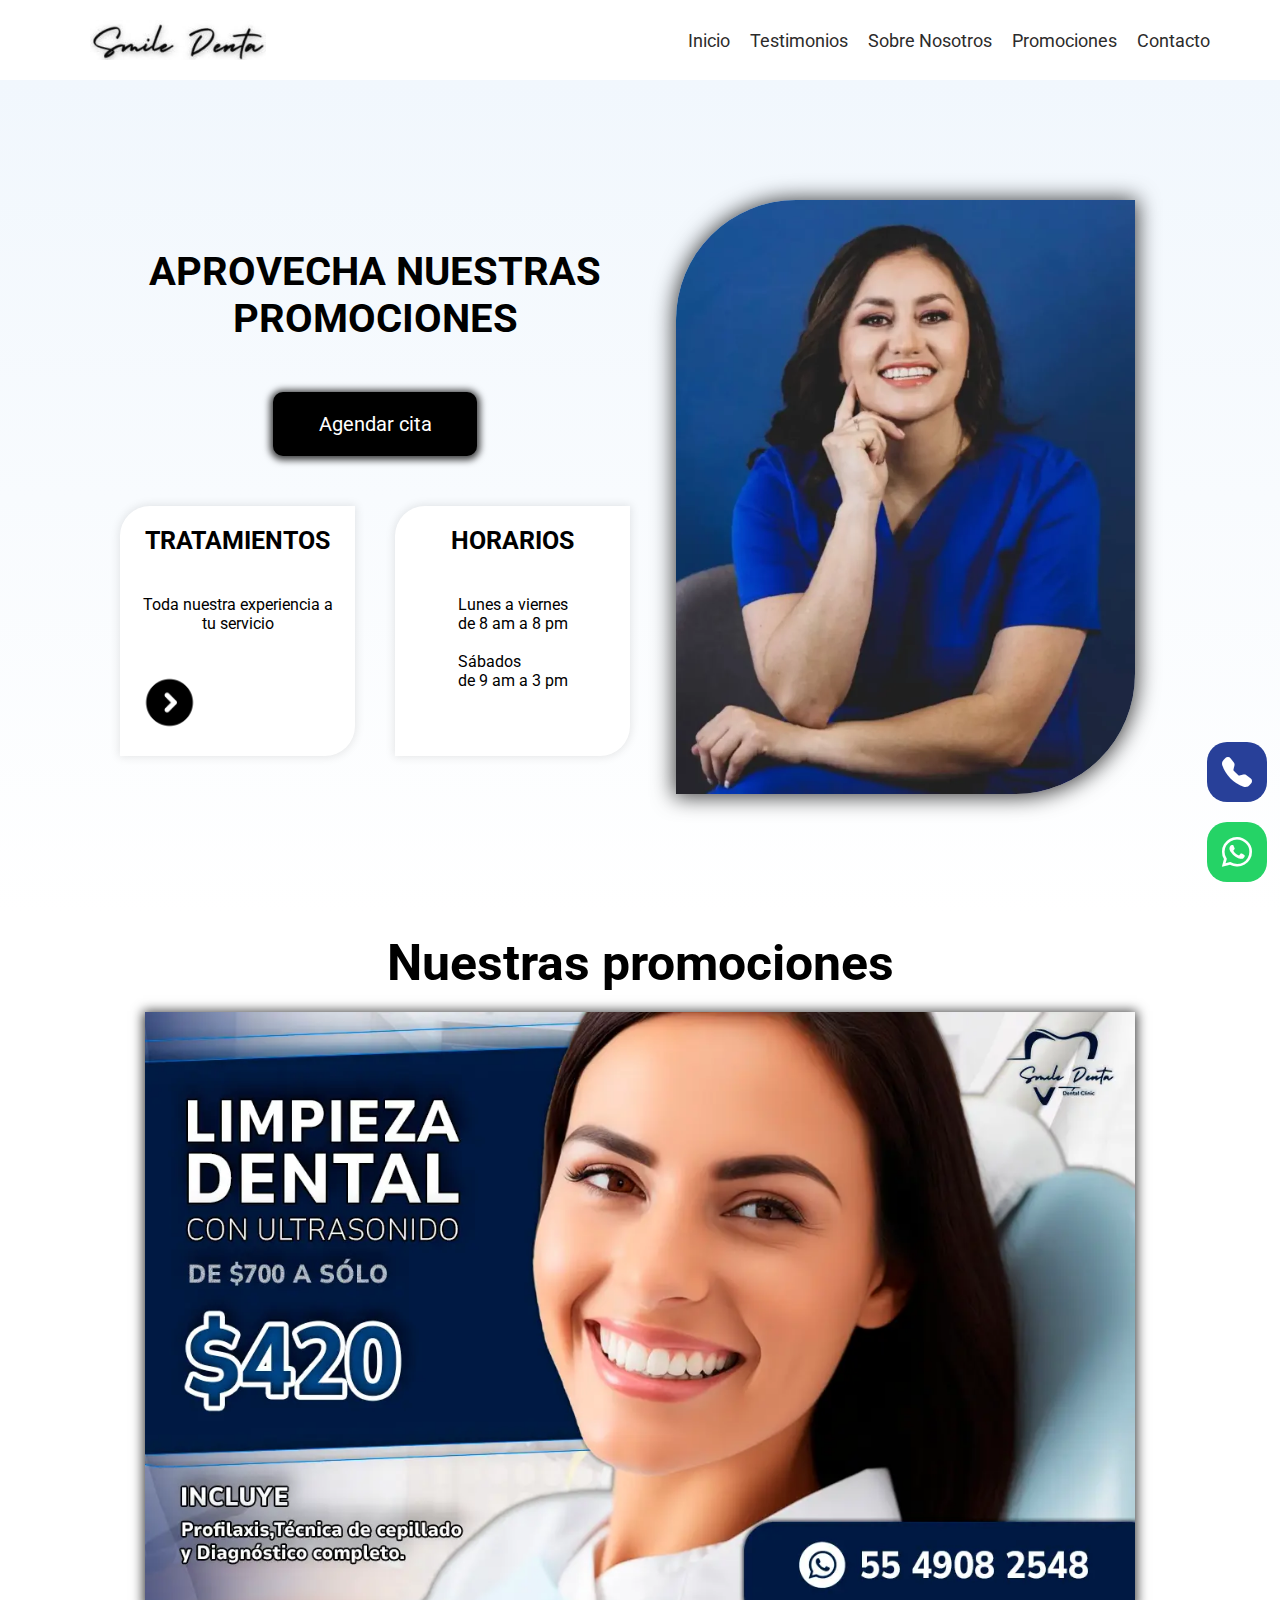
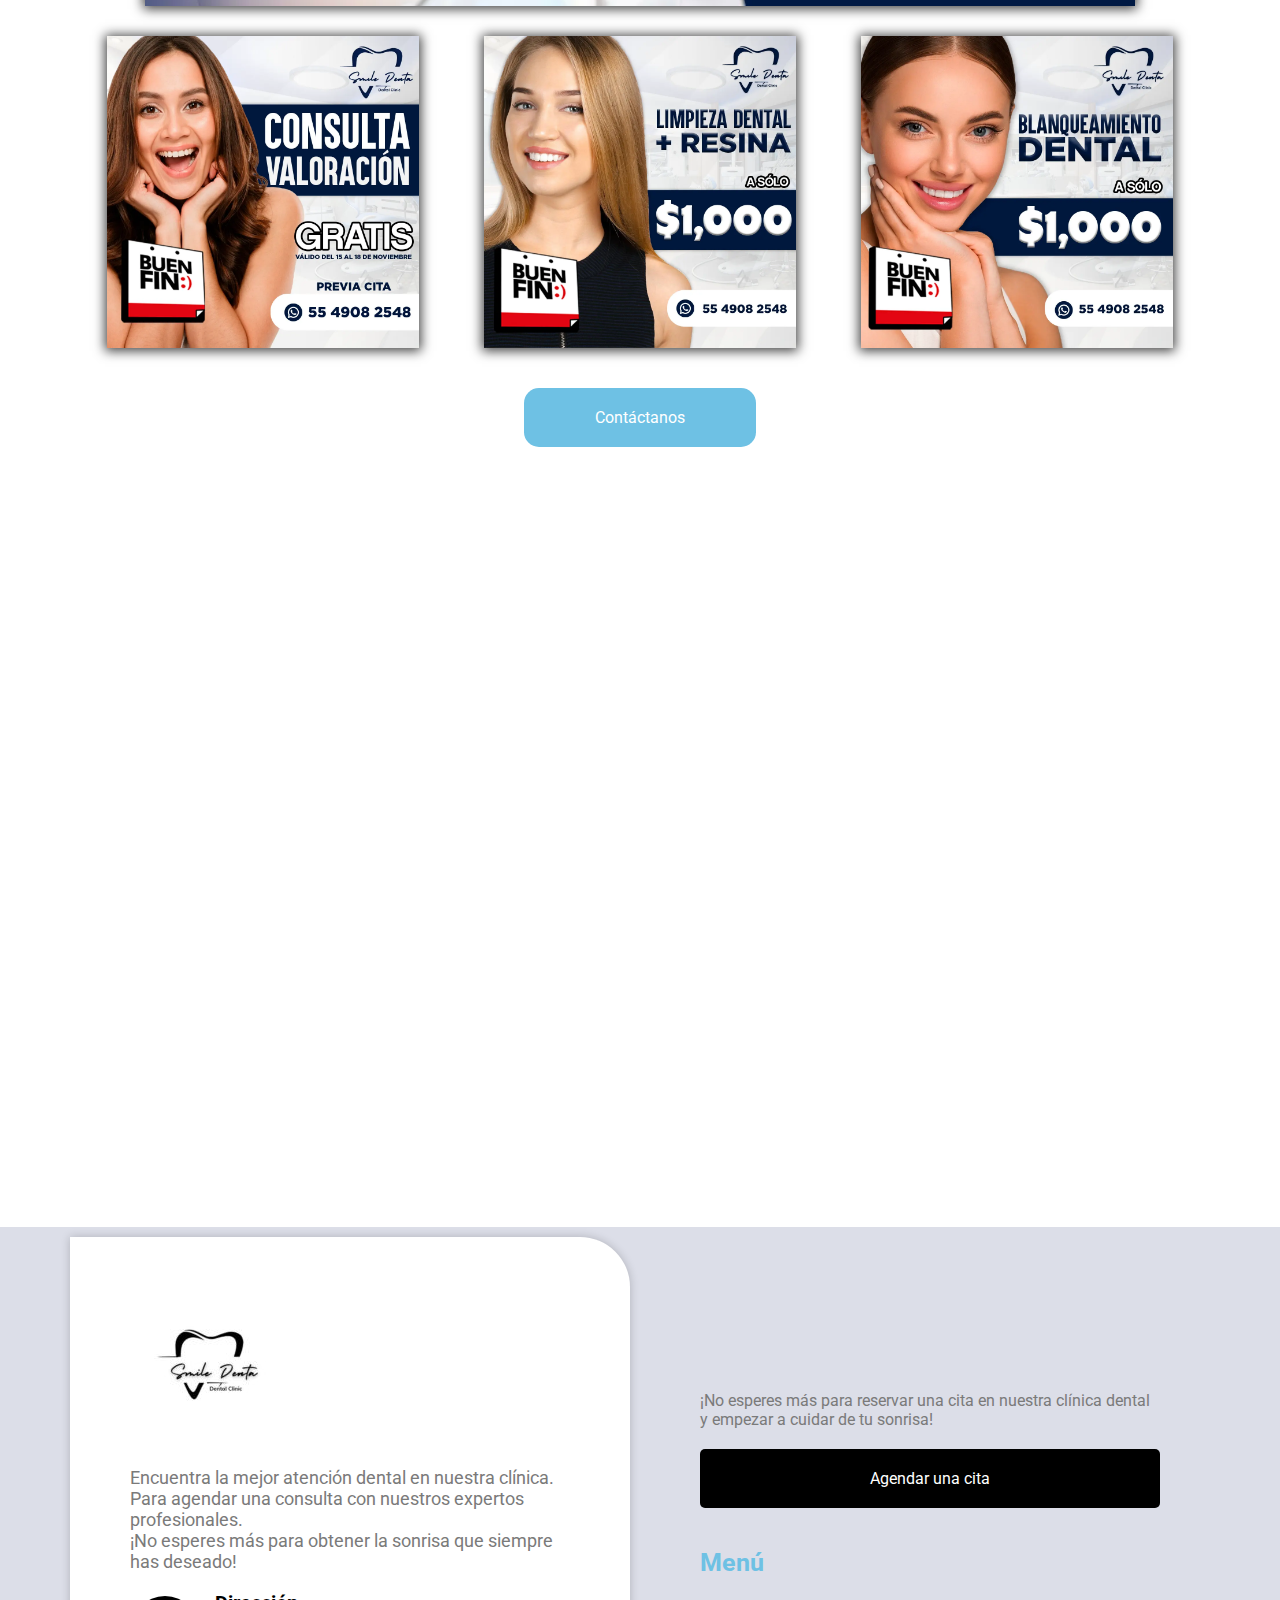
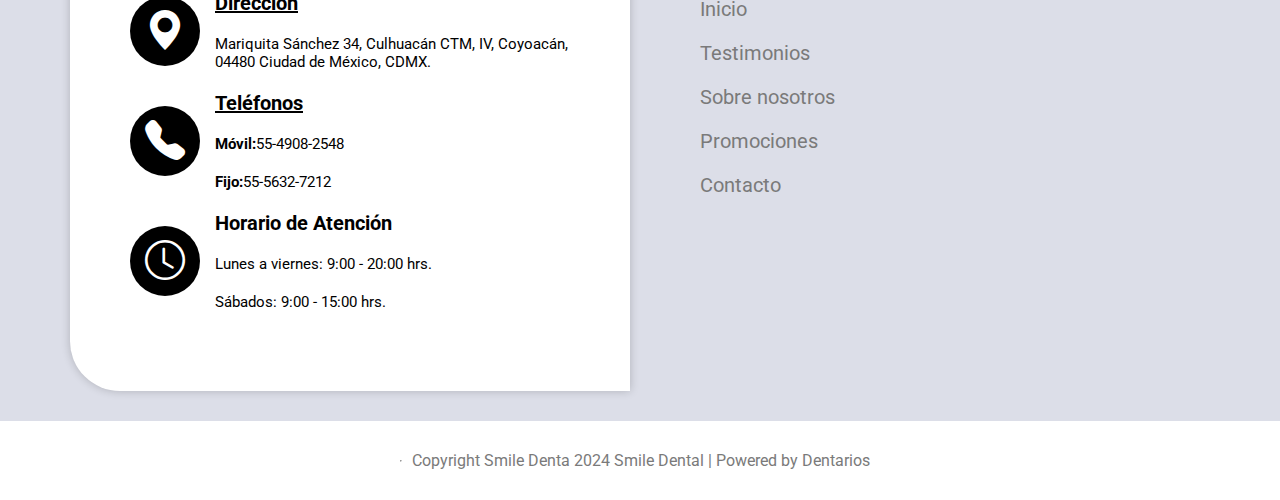
<file: promociones.html>
<!DOCTYPE html>
<html lang="es">

<head>
  <meta charset="UTF-8" />
  <meta name="viewport" content="width=device-width, initial-scale=1.0" />
  <title>Smile Denta | Promociones</title>
  <link rel="stylesheet" href="./css/pages/promociones/promociones.css" />
  <link rel="shortcut icon" href="./assets/img/comun/favico.png" type="image/x-icon">

  <!-- swiper js -->
  <link rel="stylesheet" href="https://cdn.jsdelivr.net/npm/swiper@11/swiper-bundle.min.css" />

  <script src="https://cdn.jsdelivr.net/npm/swiper@11/swiper-bundle.min.js"></script>

  <!-- Bootstrap Icons -->
  <link rel="stylesheet" href="https://cdn.jsdelivr.net/npm/bootstrap-icons@1.11.3/font/bootstrap-icons.min.css" />

  <!-- Google Tag Manager -->
  <script>
    (function (w, d, s, l, i) {
      w[l] = w[l] || [];
      w[l].push({
        "gtm.start": new Date().getTime(),
        event: "gtm.js",
      });
      var f = d.getElementsByTagName(s)[0],
        j = d.createElement(s),
        dl = l != "dataLayer" ? "&l=" + l : "";
      j.async = true;
      j.src = "https://www.googletagmanager.com/gtm.js?id=" + i + dl;
      f.parentNode.insertBefore(j, f);
    })(window, document, "script", "dataLayer", "GTM-TGBMJRCM");
  </script>
  <!-- End Google Tag Manager -->
</head>

<body>
  <!-- Google Tag Manager (noscript) -->
  <noscript><iframe src="https://www.googletagmanager.com/ns.html?id=GTM-TGBMJRCM" height="0" width="0"
      style="display: none; visibility: hidden"></iframe></noscript>
  <!-- End Google Tag Manager (noscript) -->

  <div class="container">
    <nav class="navbar">
      <div class="logo">
        <a href="/"><img src="./assets/img/comun/logo.jpg" alt="logo" /></a>
      </div>
      <div class="menu-toggle" id="mobile-menu">
        &#9776;
        <!-- Icono de menú -->
      </div>
      <ul class="nav-list">
        <li><a href="/">Inicio</a></li>
        <li><a href="/testimonios.html">Testimonios</a></li>
        <li><a href="/nosotros.html">Sobre Nosotros</a></li>
        <li><a href="/promociones.html">Promociones</a></li>
        <li><a href="tel:56327212" target="_blank">Contacto</a></li>
      </ul>
    </nav>

    <main class="container-main">
      <section class="main-banner">
        <div class="banner-text">
          <h3>Aprovecha nuestras promociones</h3>
          <div class="banner-text-list">


            <a class="banner-agendar" href="https://api.whatsapp.com/send?phone=525549082548" target="_blank">Agendar
              cita</a>

            <div class="banner-cards">
              <div class="banner-card banner-card-treatment">
                <h5 class="banner-card-title">TRATAMIENTOS</h5>
                <span>Toda nuestra experiencia a tu servicio</span>
                <a href="/#section-tratamientos">
                  <img class="banner-card-icon" src="./assets/img/comun/btn-arrow-right.png" alt="" />
                </a>
              </div>

              <div class="banner-card banner-card-time">
                <h5 class="banner-card-title">HORARIOS</h5>
                <ul>
                  <li>Lunes a viernes <br />de 8 am a 8 pm</li>
                  <br />
                  <li>Sábados <br />de 9 am a 3 pm</li>
                </ul>
              </div>
            </div>
          </div>
        </div>
        <div class="banner-image">
          <img class="banner-img" src="./assets/img/comun/dentista-yareli.webp" alt="Dra Yareli" />
        </div>
      </section>

      <section class="main-promos">
        <h2 class="promos-title">Nuestras promociones</h2>
        <div class="promos-galery">
          <a class="promos-item promos-img-princ" href="https://api.whatsapp.com/send?phone=525549082548"
            target="_blank">
            <img class="promos-img" src="./assets/img/promos/promo-1.webp" alt="" />
          </a>
          <a class="promos-item" href="https://api.whatsapp.com/send?phone=525549082548" target="_blank">
            <img class="promos-img" src="./assets/img/promos/promo-buen-fin-1.webp" alt="" />
          </a>
          <a class="promos-item" href="https://api.whatsapp.com/send?phone=525549082548" target="_blank">
            <img class="promos-img" src="./assets/img/promos/promo-buen-fin-2.webp" alt="" />
          </a>
          <a class="promos-item" href="https://api.whatsapp.com/send?phone=525549082548" target="_blank">
            <img class="promos-img" src="./assets/img/promos/promo-buen-fin-3.webp" alt="" />
          </a>
        </div>
        <div class="promos-contact">
          <a href="https://api.whatsapp.com/send?phone=525549082548" target="_blank">Contáctanos</a>
        </div>
      </section>

      <section class="main-btn">
        <a target="_blank" href="tel:56327212">
          <i class="bi bi-telephone-fill btn-tel"></i>
        </a>
        <a target="_blank" href="https://api.whatsapp.com/send?phone=525549082548">
          <i class="bi bi-whatsapp btn-wa"></i>
        </a>
      </section>


      <div class="footer-info-map">
        <iframe
          src="https://www.google.com/maps/embed?pb=!1m18!1m12!1m3!1d470.62302978839944!2d-99.11636899902415!3d19.32649023486311!2m3!1f0!2f0!3f0!3m2!1i1024!2i768!4f13.1!3m3!1m2!1s0x85ce01ef13603545%3A0x926127c5707451da!2sSmile%20Denta!5e0!3m2!1ses-419!2smx!4v1730313446147!5m2!1ses-419!2smx"
          style="border: 0" allowfullscreen="" loading="lazy" referrerpolicy="no-referrer-when-downgrade"></iframe>
      </div>
    </main>

    <footer class="container-footer">
      <div class="footer-info">
        <div class="footer-info-contacto">
          <img src="./assets/img/comun/logo-footer.jpg" class="footer-logo" />
          <p class="footer-contacto-text">
            Encuentra la mejor atención dental en nuestra clínica. Para
            agendar una consulta con nuestros expertos profesionales.
          </p>
          <p class="footer-contacto-text">
            ¡No esperes más para obtener la sonrisa que siempre has deseado!
          </p>

          <br />
          <div class="footer-info-card">
            <a class="footer-info-card-icon" href="https://maps.app.goo.gl/3zWmNHo4t3DxYeag8" target="_blank">
              <i class="bi bi-geo-alt-fill"></i>
            </a>
            <div class="footer-info-card-text">
              <a class="footer-info-card-text-title" href="https://maps.app.goo.gl/3zWmNHo4t3DxYeag8"
                target="_blank">Dirección</a>
              <span>Mariquita Sánchez 34, Culhuacán CTM, IV, Coyoacán, 04480
                Ciudad de México, CDMX.</span>
            </div>
          </div>

          <div class="footer-info-card">
            <a class="footer-info-card-icon" href="tel:56327212" target="_blank">
              <i class="bi bi-telephone-fill"></i>
            </a>
            <div class="footer-info-card-text">
              <a class="footer-info-card-text-title" href="https://api.whatsapp.com/send?phone=525549082548" 
                target="_blank">Teléfonos</a>
              <span><strong>Móvil:</strong><a href="https://api.whatsapp.com/send?phone=525549082548"
                  class="footer-info-card-text-number" target="_blank">55-4908-2548</a></span>
              <span><strong>Fijo:</strong><a href="tel:56327212"
                  class="footer-info-card-text-number" target="_blank">55-5632-7212</a></span>
            </div>
          </div>

          <div class="footer-info-card">
            <span class="footer-info-card-icon">
              <i class="bi bi-clock"></i>
            </span>
            <div class="footer-info-card-text">
              <span class="footer-info-card-text-title" target="_blank">Horario de Atención</span>
              <span>Lunes a viernes: 9:00 - 20:00 hrs.</span>
              <span>Sábados: 9:00 - 15:00 hrs.</span>
            </div>
          </div>
        </div>

        <div class="footer-nav">
          <div class="footer-nav-text">
            <span>¡No esperes más para reservar una cita en nuestra clínica
              dental y empezar a cuidar de tu sonrisa!</span>
            <a target="_blank" href="https://api.whatsapp.com/send?phone=525549082548">Agendar una cita</a>
          </div>

          <ul class="footer-info-nav">
            <li class="footer-nav-item">
              <h4>Menú</h4>
            </li>
            <li class="footer-nav-item">
              <a href="/">Inicio</a>
            </li>
            <li class="footer-nav-item">
              <a href="/testimonios.html">Testimonios</a>
            </li>
            <li class="footer-nav-item">
              <a href="/nosotros.html">Sobre nosotros</a>
            </li>
            <li class="footer-nav-item">
              <a href="/promociones.html">Promociones</a>
            </li>
            <li class="footer-nav-item">
              <a href="tel:56327212" target="_blank">Contacto</a>
            </li>
          </ul>
        </div>
      </div>

      <div class="footer-copy">
        <hr />
        <span>Copyright Smile Denta 2024 Smile Dental |
          <a href="https://dentarios.com.mx/" target="_blank">Powered by Dentarios</a>
        </span>
      </div>
    </footer>

  </div>

  <script src="./js/swiper.js"></script>
  <script src="./js/menu.js"></script>
</body>

</html>
</file>
<file: css/pages/nosotros/nosotros.css>
@import url("../../basics/basics.css");

@import url("../../components/header.css");

@import url("../../components/botones-flotantes.css");
@import url("../../components/footer.css");

.container {
  width: 100%;
  height: 100%;
  position: relative;
}

.container-main {
  width: 100%;
  height: 100%;
}

/* Introduccion */

.main-intro {
  width: 100%;
  padding: 20px;
  display: flex;
  flex-direction: column;
  align-items: center;
  justify-content: center;
  gap: 20px;
}

.main-intro h2 {
  color: #000;
  font-size: 50px;
  text-align: center;
}

.main-intro h3 {
  color: #3e5255;
  font-size: 30px;
  text-align: center;
}

.main-intro p {
  font-size: 20px;
  text-align: justify;
  color: rgb(0, 0, 0, 0.5);
}

/* Acerca */

.main-acerca {
  width: 100%;
  padding: 10px;
}

.acerca-fig {
  width: 100%;
  display: flex;
  align-items: center;
  justify-content: center;
}

.acerca-fig img {
  width: 100%;
}

.acerca-text-container {
  display: flex;
  flex-direction: column;
  align-items: center;
  justify-content: center;
  gap: 20px;
  padding: 20px;
}

.acerca-text-container h3 {
  width: 100%;
  text-align: center;
  color: #3e5255;
  font-size: 30px;
}

.acerca-text-container h4 {
  color: #7a7a7a;
  font-size: 27px;
  text-align: center;
}

.acerca-text-container p {
  font-size: 18px;
  text-align: justify;
  color: rgb(0, 0, 0, 0.5);
}

.acerca-card {
  width: 100%;
  display: flex;
  align-items: center;
  justify-content: center;
  flex-direction: column;
  gap: 5px;
  border-radius: 30px 0 30px 0;
  box-shadow: 0 0 10px 0 rgb(0, 0, 0, 0.3);
  padding: 20px 40px;
}

.acerca-card span {
  font-size: 20px;
}

.acerca-card a {
  color: #000;
  font-size: 20px;
}

/* Ventajas */

.main-ventajas {
  width: 100%;
  padding: 10px;
}

.ventajas-titles {
  display: flex;
  flex-direction: column;
  align-items: center;
  justify-content: center;
  text-align: center;
  padding: 20px;
  margin-bottom: 40px;
}

.ventajas-titles h2 {
  font-size: 50px;
}

.ventajas-cards {
  width: 100%;
  display: flex;
  align-items: center;
  justify-content: center;
  flex-direction: column;
  gap: 40px;
}

.ventaja-card {
  display: flex;
  align-items: center;
  flex-direction: column;
  justify-content: space-evenly;
  gap: 20px;
}

.ventaja-card img {
  width: 40%;
}

.ventaja-card-subtitle {
  font-size: 22px;
  font-weight: 500;
  color: #676767;
  text-align: center;
}

.ventaja-card p {
  color: #7a7a7a;
  font-size: 18px;
  text-align: center;
}

/* Horarios */

.main-horario {
  width: 100%;
  margin: 50px 0;
}

.horario-fig {
  display: none;
}

.horario-info-container {
  width: 100%;
  display: flex;
  align-items: center;
  justify-content: center;
  flex-direction: column;
  padding: 50px 20px;
  gap: 20px;
  background: rgb(147,147,147);
background: linear-gradient(90deg, rgba(147,147,147,1) 0%, rgba(161,159,159,1) 25%, rgba(167,166,166,1) 41%, rgba(187,186,186,1) 62%, rgba(148,148,148,1) 84%);
}

.horario-info-container h4 {
  font-size: 30px;
  text-align: center;
}

.horario-info-container span {
  text-align: center;
  font-size: 18px;
  color: #3e5255;
}

.horario-info-container table {
  width: 100%;
}

.horarios-tbody {
  width: 100%;
  display: flex;
  flex-direction: column;
  gap: 7px;
}

.horarios-td {
  display: flex;
  justify-content: space-between;
}

.horario-dia,
.horario-hora {
  font-weight: 700;
  font-size: 20px;
}

.horarios-agendar {
  width: 100%;
  margin-top: 20px;
  background-color: #000;
  border-radius: 6px;
  color: #fff;
  text-decoration: none;
  padding: 20px 40px;
  text-align: center;
  box-shadow: 0px 0px 10px 0px rgb(0, 0, 0, 0.3);
}

/* Clinica */

.main-clinica {
  width: 100%;
  padding: 10px;
  display: flex;
  align-items: center;
  justify-content: center;
  flex-direction: column;
  gap: 20px;
}

.clinica-descripcion {
  width: 100%;
  display: flex;
  align-items: center;
  text-align: center;
  flex-direction: column;
  gap: 20px;
}

.descripcion-title {
  font-size: 30px;
  color: #757575;
}

.descripcion-text {
  color: #7a7a7a;
  font-size: 18px;
}

.clinica-fig {
  width: 100%;
  display: flex;
  align-items: center;
  justify-content: center;
}

.clinica-img {
  width: 100%;
}

/* Datos */

.main-datos {
  width: 100%;
  background-color: #1c1c1c;
  padding: 50px 0;
  display: flex;
  flex-direction: column;
  align-items: center;
  justify-content: center;
  gap: 20px;
}

.datos-item {
  display: flex;
  flex-direction: column;
  align-items: center;
  justify-content: center;
  gap: 10px;
}

.datos-number {
  color: #fff;
  font-size: 25px;
}

.datos-text {
  color: #BECBFF;
  font-size: 20px;
}

@media (min-width: 767px) {
  .main-intro {
    padding: 50px;
    text-align: left;
    align-items: flex-start;
    width: 70%;
    padding: 110px;
    gap: 40px;
  }

  /* Acerca */

  .main-acerca {
    width: 100%;
    padding: 10px 110px;
    display: grid;
    grid-template-columns: 40% 60%;
  }

  .acerca-fig {
    width: 100%;
    display: flex;
    align-items: center;
    justify-content: center;
  }

  .acerca-fig img {
    width: 100%;
  }

  .acerca-text-container {
    display: flex;
    flex-direction: column;
    align-items: flex-start;
    justify-content: flex-start;
    gap: 20px;
    padding: 20px;
  }

  .acerca-text-container h3 {
    width: 100%;
    font-size: 30px;
  }

  .acerca-text-container h4 {
    color: #7a7a7a;
    font-size: 27px;
  }

  .acerca-text-container p {
    font-size: 18px;
  }

  .acerca-card {
    width: 50%;
    gap: 5px;
    padding: 30px 40px;
  }

  .acerca-card span {
    font-size: 20px;
  }

  .acerca-card a {
    font-size: 20px;
  }

  /* Ventajas */

  .main-ventajas {
    padding: 40px 110px;
  }

  .ventajas-titles {
    align-items: flex-start;
    text-align: left;
    padding: 0;
    margin-bottom: 40px;
  }

  .ventajas-titles h2 {
    font-size: 50px;
  }

  .ventajas-cards {
    width: 100%;
    display: grid;
    grid-template-columns: repeat(4, 1fr);
    align-items: flex-start;
    gap: 40px;
  }

  .ventaja-card {
    gap: 20px;
  }

  .ventaja-card-subtitle {
    font-size: 25px;
  }

  .ventaja-card p {
    font-size: 20px;
    text-align: justify;
  }

  /* Horarios */

  .main-horario {
    width: 100%;
    display: grid;
    grid-template-columns: 40% 60%;
    grid-template-rows: 80vh;
    padding: 20px 110px;
    justify-content: center;
  }

  .horario-fig {
    height: 100%;
    display: flex;
    align-items: center;
    justify-content: center;
  }

  .horario-fig img {
    width: 100%;
    max-width: 100%;
  }

  .horario-info-container {
    width: 90%;
    padding: 80px;
    gap: 20px;
  }

  .horario-info-container h4 {
    font-size: 30px;
    text-align: center;
  }

  .horario-info-container span {
    text-align: center;
    font-size: 18px;
    color: #3e5255;
  }

  .horario-info-container table {
    width: 100%;
  }

  .horarios-tbody {
    width: 100%;
    display: flex;
    flex-direction: column;
    gap: 7px;
  }

  .horarios-td {
    display: flex;
    justify-content: space-between;
  }

  .horario-dia,
  .horario-hora {
    font-weight: 700;
    font-size: 20px;
  }

  .horarios-agendar {
    width: 100%;
    margin-top: 20px;
    border-radius: 6px;
    padding: 20px 40px;
  }

  /* Clinica */

  .main-clinica {
    width: 100%;
    padding: 10px 110px;
    display: grid;
    grid-template-areas: "a b"
      "c b"
      "d e";
    gap: 20px;
  }

  .clinica-descripcion {
    display: flex;
    align-items: flex-start;
    text-align: center;
    flex-direction: column;
    gap: 20px;
  }

  .descripcion-title {
    font-size: 30px;
    color: #757575;
  }

  .descripcion-text {
    color: #7a7a7a;
    font-size: 18px;
  }

  .clinica-fig {
    height: 100%;
    width: 100%;
    display: flex;
    align-items: center;
    justify-content: center;
  }

  .clinica-img {
    object-fit: cover;
    height: 100%;

  }

  .clinica-item-1 {
    grid-area: a;
  }

  .clinica-item-2 {
    grid-area: c;
  }

  .clinica-item-3 {
    grid-area: b;
  }

  .clinica-item-4 {
    grid-area: d;
  }

  .clinica-item-5 {
    grid-area: e;
  }

  /* Datos */

  .main-datos {
    width: 100%;
    background-color: #1c1c1c;
    padding: 80px;
    display: flex;
    flex-direction: row;
    align-items: center;
    justify-content: space-evenly;
    gap: 20px;
    margin-bottom: 50px;
  }

  
  .datos-number {
    font-size: 30px;
  }

  .datos-text {
    font-size: 25px;
  }


}
</file>
<file: css/pages/promociones/promociones.css>
@import url('../../basics/basics.css');

@import url('../../components/header.css');



@import url('../../components/botones-flotantes.css');
@import url('../../components/footer.css');



.container {
  width: 100%;
  height: 100%;
  position: relative;
}

.container-main {
  width: 100%;
  height: 100%;
}

/* Banner */

.main-banner {
  width: 100%;
  display: flex;
  flex-direction: column-reverse;
  justify-content: center;
  align-items: center;
  padding: 40px 20px;
  background: linear-gradient(#f1f7fd, #fff);
  /* background-color: #f1f7fd; */
  box-sizing: border-box;
  gap: 20px;
}

.banner-text {
  box-sizing: border-box;
  width: 100%;
}

.banner-text h3 {
  font-size: 40px;
  text-align: center;
  padding: 10px;
  text-transform: uppercase;
  margin-bottom: 40px;
}

.banner-text-list {
  width: 100%;
  display: flex;
  flex-direction: column;
  gap: 50px;
}

.banner-text-list p {
  text-transform: uppercase;
  font-size: 28px;
  color: #7e8286;
  text-align: center;
  padding: 0 20px;
}

.banner-agendar {
  width: 100%;
  text-align: center;
  font-size: 20px;
  background-color: #000;
  padding: 20px;
  color: #fff;
  text-decoration: none;
  border-radius: 10px;
  box-shadow: 0px 1px 7px 3px rgba(0, 0, 0, 0.75);
}

.banner-img {
  border-radius: 25px 0 25px 0;
  width: 100%;
  box-shadow: 0px 1px 21px 2px rgba(0, 0, 0, 0.75);
}

.banner-cards {
  width: 100%;
  display: flex;
  align-items: center;
  flex-direction: column;
  justify-content: center;
  gap: 40px;
}

.banner-card {
  width: 100%;
  padding: 20px;
  background-color: #fff;
  display: flex;
  flex-direction: column;
  align-items: center;
  gap: 40px;
  border-radius: 30px 0 30px 0;
  box-shadow: 0px 0px 10px 1px rgba(0, 0, 0, 0.1);
}

.banner-card-title {
  font-size: 25px;
  text-align: center;
}

.banner-card-icon {
  width: 20%;
}

.banner-card-time li {
  list-style-type: none;
}

/* Promos */

.main-promos {
  width: 100%;
  box-sizing: border-box;
  padding: 20px;
}

.promos-title {
  font-size: 40px;
  text-align: center;
  margin-bottom: 20px;
  color: #000;
}

.promos-galery {
  width: 100%;
  display: flex;
  flex-direction: column;
  align-items: center;
  justify-content: center;
  gap: 30px;
}

.promos-item {
  width: 100%;
}

.promos-img {
  width: 100%;
  box-shadow: 0px 1px 11px 2px rgba(0, 0, 0, 0.75);
}

.promos-contact {
  width: 100%;
  display: flex;
  align-items: center;
  justify-content: center;
  padding: 40px ;
}

.promos-contact a {
  width: 50%;
  text-align: center;
  background-color: #6ec1e4;
  padding: 20px 40px;
  text-decoration: none;
  color: #fff;
  border-radius: 15px;
}


@media (min-width: 767px) {

  /* Banner */

  .main-banner {
    width: 100%;
    display: grid;
    grid-template-columns: repeat(2, 1fr);
    padding: 120px;
  }

  .banner-cards {
    display: grid;
    grid-template-columns: repeat(2, 1fr);
  }

  .banner-card {
    height: 100%;
  }

  .banner-card span {
    text-align: center;
  }

  .banner-card-icon {
    align-self: start;
    width: 30%;
  }

  .banner-agendar {
    width: 40%;
  }

  .banner-text-list {
    width: 100%;
    display: flex;
    flex-direction: column;
    align-items: center;
  }

  .banner-image {
    display: flex;
    align-items: center;
    justify-content: center;
  }

  .banner-img {
    width: 90%;
    border-radius: 120px 0 120px 0;
  }

  /* Promos */

  .main-promos {
    width: 100%;
    box-sizing: border-box;
    padding: 20px;
  }

  .promos-title {
    font-size: 50px;
    margin-bottom: 20px;
  }

  .promos-galery {
    width: 100%;
    display: grid;
    grid-template-columns: repeat(3, 1fr);
    padding: 0 70px;
  }

  .promos-item {
    width: 100%;
    display: flex;
    align-items: center;
    justify-content: center;
  }

  .promos-img {
    width: 90%;
  }

  .promos-img-princ {
    grid-column-start: 1;
    grid-column-end: 4;
  }

  .promos-contact {
    width: 100%;
    display: flex;
    align-items: center;
    justify-content: center;
    padding: 40px ;
  }
  
  .promos-contact a {
    width: 20%;
  }

}
</file>
<file: css/pages/index.css>
@import url("../basics/basics.css");

@import url("../components/header.css");

@import url("./swiper-pacientes.css");

@import url("../components/botones-flotantes.css");
@import url("../components/footer.css");

.container {
  width: 100%;
  height: 100%;
  position: relative;
}

.container-main {
  width: 100%;
  height: 100%;
}

/* Banner */

.main-banner {
  width: 100%;
  display: flex;
  flex-direction: column-reverse;
  justify-content: center;
  align-items: center;
  padding: 40px 20px;
  background: linear-gradient(#f1f7fd, #fff);
  /* background-color: #f1f7fd; */
  box-sizing: border-box;
  gap: 20px;
}

.banner-text {
  box-sizing: border-box;
  width: 100%;
}

.banner-text h3 {
  font-size: 40px;
  text-align: center;
  padding: 10px;
  text-transform: uppercase;
  margin-bottom: 40px;
}

.banner-text-list {
  width: 100%;
  display: flex;
  flex-direction: column;
  gap: 50px;
}

.banner-text-list p {
  text-transform: uppercase;
  font-size: 28px;
  color: #7e8286;
  text-align: center;
  padding: 0 20px;
}

.banner-agendar {
  width: 100%;
  text-align: center;
  font-size: 20px;
  background-color: #000;
  padding: 20px;
  color: #fff;
  text-decoration: none;
  border-radius: 10px;
  box-shadow: 0px 1px 7px 3px rgba(0, 0, 0, 0.75);
}

.banner-img {
  border-radius: 25px 0 25px 0;
  width: 100%;
  box-shadow: 0px 1px 21px 2px rgba(0, 0, 0, 0.75);
}

.banner-cards {
  width: 100%;
  display: flex;
  align-items: center;
  flex-direction: column;
  justify-content: center;
  gap: 40px;
}

.banner-card {
  width: 100%;
  padding: 20px;
  background-color: #fff;
  display: flex;
  flex-direction: column;
  align-items: center;
  gap: 40px;
  border-radius: 30px 0 30px 0;
  box-shadow: 0px 0px 10px 1px rgba(0, 0, 0, 0.1);
}

.banner-card-title {
  font-size: 25px;
  text-align: center;
}

.banner-card-icon {
  width: 20%;
}

.banner-card-time li {
  list-style-type: none;
}

/* Intro */

.intro-titles {
  width: 100%;
  text-align: center;
}

.intro-titles h2 {
  font-size: 40px;
}

.intro-titles h3 {
  font-size: 40px;
  color: #787878;
}

.main-intro {
  width: 100%;
  padding: 20px;
  display: flex;
  flex-direction: column;
}

.intro-texto h3 {
  font-size: 30px;
  margin-bottom: 20px;
}

.intro-texto p {
  color: #7a7a7a;
  line-height: 25px;
  margin-bottom: 40px;
}

.intro-imagenes {
  display: flex;
  flex-direction: column;
  align-items: center;
  justify-content: center;
}

.intro-imagen-fig {
  width: 100%;
  display: flex;
  align-items: center;
  justify-content: center;
  gap: 10px;
}

.intro-imagen-fig img {
  width: 100%;
}

/* Promos */

.main-promos {
  width: 100%;
  box-sizing: border-box;
  padding: 20px;
}

.promos-title {
  font-size: 30px;
  text-align: center;
  margin-bottom: 20px;
  color: #54595f;
}

.promos-galery {
  width: 100%;
  display: flex;
  flex-direction: column;
  align-items: center;
  justify-content: center;
  gap: 30px;
}

.promos-item {
  width: 100%;
}

.promos-img {
  width: 100%;
  box-shadow: 0px 1px 11px 2px rgba(0, 0, 0, 0.75);
}

.promos-contact {
  width: 100%;
  display: flex;
  align-items: center;
  justify-content: center;
  padding: 40px;
}

.promos-contact a {
  width: 50%;
  text-align: center;
  background-color: #6ec1e4;
  padding: 20px 40px;
  text-decoration: none;
  color: #fff;
  border-radius: 15px;
}

/* Agendar */
.main-agendar {
  background-image: url("../../assets/img/inicio/agendar-fondo.webp");
  background-position: top center;
  background-repeat: no-repeat;
  background-size: cover;
  display: flex;
  flex-direction: column;
  align-items: center;
  justify-content: center;
  padding: 50px 10px;
}

.agendar-text {
  display: flex;
  align-items: center;
  flex-direction: column;
  gap: 30px;
}

.agendar-title {
  font-size: 48px;
  text-transform: uppercase;
}

.agendar-text p {
  font-size: 15px;
  text-align: center;
  line-height: 25px;
}

.agendar-text a {
  width: 100%;
  padding: 20px 40px;
  text-align: center;
  text-decoration: none;
  color: #fff;
  background-color: #000;
  border-radius: 5px;
}

.agendar-cards {
  width: 100%;
  display: flex;
  flex-direction: column;
  align-items: center;
  justify-content: center;
  gap: 20px;
  margin-top: 40px;
}

.agendar-card {
  width: 100%;
  display: flex;
  flex-direction: column;
  align-items: center;
  padding: 50px;
}

.agendar-card h4 {
  font-size: 40px;
  text-align: center;
}

.agendar-card:nth-child(1) {
  background-image: url("../../assets/img/inicio/agendar-card-fondo.jpeg");
  background-size: cover;
  background-color: #fff;
  position: relative;
}

.agendar-card:nth-child(1)::before {
  position: absolute;
  inset: 0;
  content: "";
  background-color: rgb(255, 255, 255, 0.7);
}

.agendar-card:nth-child(1) a {
  display: flex;
  align-items: center;
  justify-content: center;
  position: relative;
}

.agendar-card h4 {
  position: relative;
}

.agendar-card-icon {
  width: 30%;
  position: relative;
}

.agendar-card:nth-child(2) {
  background-color: #000;
}

.agendar-card:nth-child(2) a {
  font-size: 20px;
  text-align: center;
  color: #fff;
}

/* Tratamientos */

.main-tratamientos {
  width: 100%;
  display: flex;
  align-items: center;
  justify-content: center;
  flex-direction: column;
  gap: 20px;
  padding: 50px 10px;
}

.tratamientos-text-container {
  width: 100%;
  display: flex;
  flex-direction: column;
  align-items: center;
  justify-content: center;
  gap: 20px;
}

.tratamientos-text-container h2 {
  font-size: 40px;
  color: #000;
  text-transform: uppercase;
}

.tratamientos-text-container span {
  width: 100%;
  text-align: center;
  color: #7a7a7a;
  font-size: 18px;
}

.tratamientos-item {
  width: 100%;
  height: 500px;
  position: relative;
  border-radius: 0 30px 0 30px;
  background-size: cover;
  background-color: #fff;

  background-position: center center;
}

.tratamientos-item::before {
  position: absolute;
  inset: 0;
  content: "";
  background-color: rgb(0, 0, 0, 0.3);
  border-radius: 0 30px 0 30px;
}

.tratamientos-item-text {
  position: absolute;
  bottom: 5%;
  left: 5%;
  display: flex;
  flex-direction: column;
  gap: 10px;
  color: #fff;
  text-shadow: #000 1px 0 10px;
}

.tratamientos-item-text span:nth-child(1) {
  font-size: 25px;
  font-weight: bold;
}

.tratamientos-item-text span:nth-child(2) {
  font-size: 20px;
}

.tratamiento-valoracion {
  background-image: url("../../assets/img/inicio/tratamientos-consulta.jpg");
}

.tratamiento-protesis {
  background-image: url("../../assets/img/inicio/tratamientos-protesis.jpg");
}

.tratamientos-odontopediatria {
  background-image: url("../../assets/img/inicio/tratamientos-odontopediatria.webp");
}

.tratamientos-endodoncia {
  background-image: url("../../assets/img/inicio/tratamientos-endodoncia.jpg");
}

.tratamientos-periodoncia {
  background-image: url("../../assets/img/inicio/tratamientos-periodoncia.jpg");
}

/* Testimonios */

.main-testimonios {
  width: 100%;
  display: flex;
  align-items: center;
  flex-direction: column;
  justify-content: space-evenly;
  gap: 20px;
  padding: 10px;
  margin: 40px 0;
}

.testimonios-fig {
  width: 100%;
  display: flex;
  align-items: center;
  justify-content: center;
  border-radius: 0 90px 0 0;
  background: rgb(78, 78, 78);
  background: radial-gradient(circle, rgba(78, 78, 78, 1) 0%, rgba(254, 254, 254, 1) 50%, rgba(78, 78, 78, 1) 100%);
}

.testimonios-fig img {
  width: 80%;
}

.testimonios-text-container {
  width: 100%;
}

.testimonios-text-container h2 {
  font-size: 40px;
  text-align: center;
  text-transform: uppercase;
}

.testimonios-text-container h4 {
  font-size: 40px;
  text-align: center;
  color: #54595f;
}

.testimonios-text-container p {
  font-size: 17px;
  padding: 30px 0;
  color: #7a7a7a;
  line-height: 25px;
  text-align: justify;
}



/* Dentistas */
.main-dentistas {
  width: 100%;
  padding: 20px;
}

.main-dentistas h2 {
  font-size: 40px;
  text-align: center;
}

.dentistas-subtitle {
  color: #4f5154;
  margin-bottom: 30px;
}

.dentistas-cards {
  width: 100%;
  box-sizing: border-box;
  display: flex;
  flex-direction: column;
  gap: 20px;
}

.dentistas-card {
  display: flex;
  flex-direction: column;
  align-items: center;
  justify-content: center;
  gap: 15px;
  text-align: center;
}

.dentista-card-img {
  width: 100%;
  border-radius: 45px 0 45px 0;
}

.dentista-card-nombre {
  font-weight: bold;
  font-size: 20px;
}

.dentista-card-cargo {
  color: #062d92;
  font-size: 15px;
  font-weight: 700;
}

.dentista-card-exp {
  font-size: 15px;
  color: #52575d;
}

/* Pasos */

.main-pasos {
  width: 90%;
  margin: 0 auto;
  padding: 50px 20px;
  box-sizing: border-box;
  border-radius: 0 40px 0 40px;
  color: #fff;
  background: rgb(2, 0, 36);
  background: linear-gradient(90deg, rgba(2, 0, 36, 1) 0%, rgba(103, 103, 103, 1) 25%, rgba(35, 35, 36, 0.9612219887955182) 73%, rgba(117, 117, 117, 1) 100%);
}

.pasos-title {
  text-align: center;
  font-size: 40px;
  margin-bottom: 20px;
}

.pasos-list {
  width: 100%;
  display: flex;
  align-items: center;
  justify-content: center;
  gap: 30px;
  flex-direction: column;
}

.pasos-list-item {
  list-style-type: none;
  display: flex;
  justify-content: center;
  flex-direction: column;
  align-items: center;
  gap: 10px;
}

.pasos-list-number {
  font-size: 30px;
  width: 70px;
  height: 70px;
  border-radius: 100%;
  border: 1px solid #fff;
  display: flex;
  align-items: center;
  justify-content: center;
  margin-bottom: 20px;
}

.pasos-list-item h4 {
  font-size: 20px;
  text-align: center;
}

.pasos-list-item p {
  font-size: 18px;
  text-align: center;
  color: #becbff;
}

.pasos-img {
  width: 100%;
  box-shadow: 0px 1px 21px 2px rgba(0, 0, 0, 0.75);
}

@media (min-width: 767px) {
  /* Banner */

  .main-banner {
    width: 100%;
    display: grid;
    grid-template-columns: repeat(2, 1fr);
    padding: 120px;
  }

  .banner-cards {
    display: grid;
    grid-template-columns: repeat(2, 1fr);
  }

  .banner-card {
    height: 100%;
  }

  .banner-card span {
    text-align: center;
  }

  .banner-card-icon {
    align-self: start;
    width: 30%;
  }

  .banner-agendar {
    width: 40%;
  }

  .banner-text-list {
    width: 100%;
    display: flex;
    flex-direction: column;
    align-items: center;
  }

  .banner-image {
    display: flex;
    align-items: center;
    justify-content: center;
  }

  .banner-img {
    width: 90%;
    border-radius: 120px 0 120px 0;
  }

  /* Intro */

  .intro-titles h2 {
    font-size: 50px;
  }

  .intro-titles h3 {
    font-size: 50px;
  }

  .main-intro {
    padding: 20px 100px;
    display: grid;
    grid-template-columns: 30% 60%;
    justify-items: center;
    align-items: center;
    justify-content: space-between;
    align-content: center;
  }

  .intro-texto h3 {
    font-size: 30px;
    margin-bottom: 20px;
  }

  .intro-texto p {
    margin-bottom: 40px;
  }

  .intro-imagenes {
    flex-direction: row;
    height: 100vh;
  }

  .intro-imagen-fig {
    display: flex;
    align-items: center;
    justify-content: center;
    gap: 10px;
  }

  s .intro-imagen-fig img {
    height: 100%;
  }

  /* Promos */

  .main-promos {
    width: 100%;
    box-sizing: border-box;
    padding: 20px;
  }

  .promos-title {
    font-size: 30px;
    text-align: center;
    margin-bottom: 20px;
  }

  .promos-galery {
    width: 100%;
    display: grid;
    grid-template-columns: repeat(3, 1fr);
    padding: 0 70px;
  }

  .promos-item {
    width: 100%;
    display: flex;
    align-items: center;
    justify-content: center;
  }

  .promos-img {
    width: 90%;
  }

  .promos-img-princ {
    grid-column-start: 1;
    grid-column-end: 4;
  }

  .promos-contact {
    width: 100%;
    display: flex;
    align-items: center;
    justify-content: center;
    padding: 40px;
  }

  .promos-contact a {
    width: 20%;
  }

  /* Agendar */
  .main-agendar {
    display: grid;
    grid-template-columns: repeat(2, 1fr);
    grid-template-rows: auto auto;
    padding: 90px;
    padding-bottom: 0;
  }

  .agendar-text {
    display: flex;
    align-items: start;
    flex-direction: column;
    gap: 30px;
  }

  .agendar-text p {
    font-size: 15px;
    text-align: left;
    line-height: 25px;
  }

  .agendar-text a {
    width: 100%;
    padding: 20px 40px;
    text-align: center;
    text-decoration: none;
    color: #fff;
    background-color: #000;
    border-radius: 5px;
  }

  .agendar-cards {
    width: 100%;
    grid-row-start: 2;
    display: grid;
    grid-template-columns: repeat(2, 1fr);
    gap: 0;
    margin-top: 40px;
  }

  .agendar-card {
    width: 100%;
    display: flex;
    flex-direction: column;
    align-items: center;
    padding: 50px;
  }

  .agendar-card h4 {
    font-size: 40px;
    text-align: center;
  }

  .agendar-card:nth-child(1) {
    background-image: url("../../assets/img/inicio/agendar-card-fondo.jpeg");
    background-size: cover;
    background-color: #fff;
    position: relative;
  }

  .agendar-card:nth-child(1)::before {
    position: absolute;
    inset: 0;
    content: "";
    background-color: rgb(255, 255, 255, 0.7);
  }

  .agendar-card:nth-child(1) a {
    display: flex;
    align-items: center;
    justify-content: center;
    position: relative;
  }

  .agendar-card h4 {
    position: relative;
  }

  .agendar-card-icon {
    width: 30%;
    position: relative;
  }

  .agendar-card:nth-child(2) {
    background-color: #000;
  }

  .agendar-card:nth-child(2) a {
    font-size: 20px;
    text-align: center;
    color: #fff;
  }

  /* Tratamientos */

  .main-tratamientos {
    width: 100%;
    display: grid;
    grid-template-columns: 1fr 1fr 1fr;
    grid-template-rows: auto auto auto auto auto;
    grid-template-areas:
      ". area2 ."
      "area4 area2 area5"
      "area6 area7 area5"
      "area6 area7 area8"
      ". . area8";
    gap: 20px;
    padding: 50px 100px;
    justify-items: center;
  }

  .tratamientos-text-container {
    width: 100%;
    display: flex;
    flex-direction: column;
    align-items: center;
    justify-content: center;
    gap: 20px;
    grid-area: area4;
  }

  .tratamientos-text-container h2 {
    font-size: 50px;
    color: #000;
    text-transform: uppercase;
  }

  .tratamientos-text-container span {
    width: 100%;
    text-align: justify;
    color: #7a7a7a;
    font-size: 22px;
    padding: 20px;
  }

  .tratamientos-item {
    width: 100%;
    height: 500px;
    position: relative;
    border-radius: 0 30px 0 30px;
    background-size: cover;
    background-color: #fff;
    background-position: center center;
  }

  .tratamientos-item::before {
    position: absolute;
    inset: 0;
    content: "";
    background-color: rgb(0, 0, 0, 0.3);
    border-radius: 0 30px 0 30px;
  }

  .tratamientos-item-text {
    position: absolute;
    bottom: 5%;
    left: 5%;
    display: flex;
    flex-direction: column;
    gap: 10px;
    color: #fff;
    text-shadow: #000 1px 0 10px;
  }

  .tratamientos-item-text span:nth-child(1) {
    font-size: 25px;
    font-weight: bold;
  }

  .tratamientos-item-text span:nth-child(2) {
    font-size: 20px;
  }

  .tratamiento-valoracion {
    grid-area: area6;
  }

  .tratamiento-protesis {
    grid-area: area2;
  }

  .tratamientos-odontopediatria {
    grid-area: area7;
  }

  .tratamientos-endodoncia {
    grid-area: area5;
  }

  .tratamientos-periodoncia {
    grid-area: area8;
  }


  /* Testimonios */

  .main-testimonios {
    box-sizing: border-box;
    width: 100%;
    display: grid;
    align-items: center;
    grid-template-columns: 30% 70%;
    gap: 0;
    padding: 0;
    margin: 100px 0;
  }

  .testimonios-fig {
    height: 100%;
    align-items: flex-end;
  }

  .testimonios-fig img {
    object-fit: cover;
    width: 100%;
  }

  .testimonios-text-container {
    width: 100%;
    align-items: flex-start;
    padding: 20px;
  }

  .testimonios-text-container h2 {
    font-size: 40px;
    text-align: left;
  }

  .testimonios-text-container h4 {
    font-size: 40px;
    text-align: left
  }

  .testimonios-text-container p {
    font-size: 17px;
    padding: 30px 0;
    color: #7a7a7a;
    text-align: justify;
  }


  /* Dentistas */
  .main-dentistas {
    width: 100%;
    padding: 20px 110px;
  }

  .main-dentistas h2 {
    text-align: left;
  }

  .dentistas-subtitle {
    color: #4f5154;
    margin-bottom: 30px;
  }

  .dentistas-cards {
    display: grid;
    grid-template-columns: repeat(4, 1fr);
    align-items: start;
  }

  .dentistas-card {
    gap: 15px;
  }

  .dentista-card-nombre {
    font-size: 22px;
  }

  .dentista-card-cargo {
    font-size: 17px;
  }

  .dentista-card-exp {
    font-size: 17px;
  }

  /* Pasos */

  .main-pasos {
    width: 80%;
    padding: 80px 100px;
  }

  .pasos-container {
    display: flex;
    flex-direction: column;
    align-items: flex-start;
    justify-content: center;
    width: 100%;
  }

  .pasos-title {
    text-align: center;
    font-size: 40px;
    margin-bottom: 30px;
  }

  .pasos-list {
    display: grid;
    grid-template-columns: repeat(3, 1fr);
    align-items: flex-start;
  }

  .pasos-list-item {
    list-style-type: none;
    align-items: flex-start;
    justify-content: flex-start;
  }

  .pasos-list-item h4 {
    font-size: 22px;
    text-align: left;
  }

  .pasos-list-item p {
    font-size: 18px;
    text-align: justify;
  }


}
</file>
